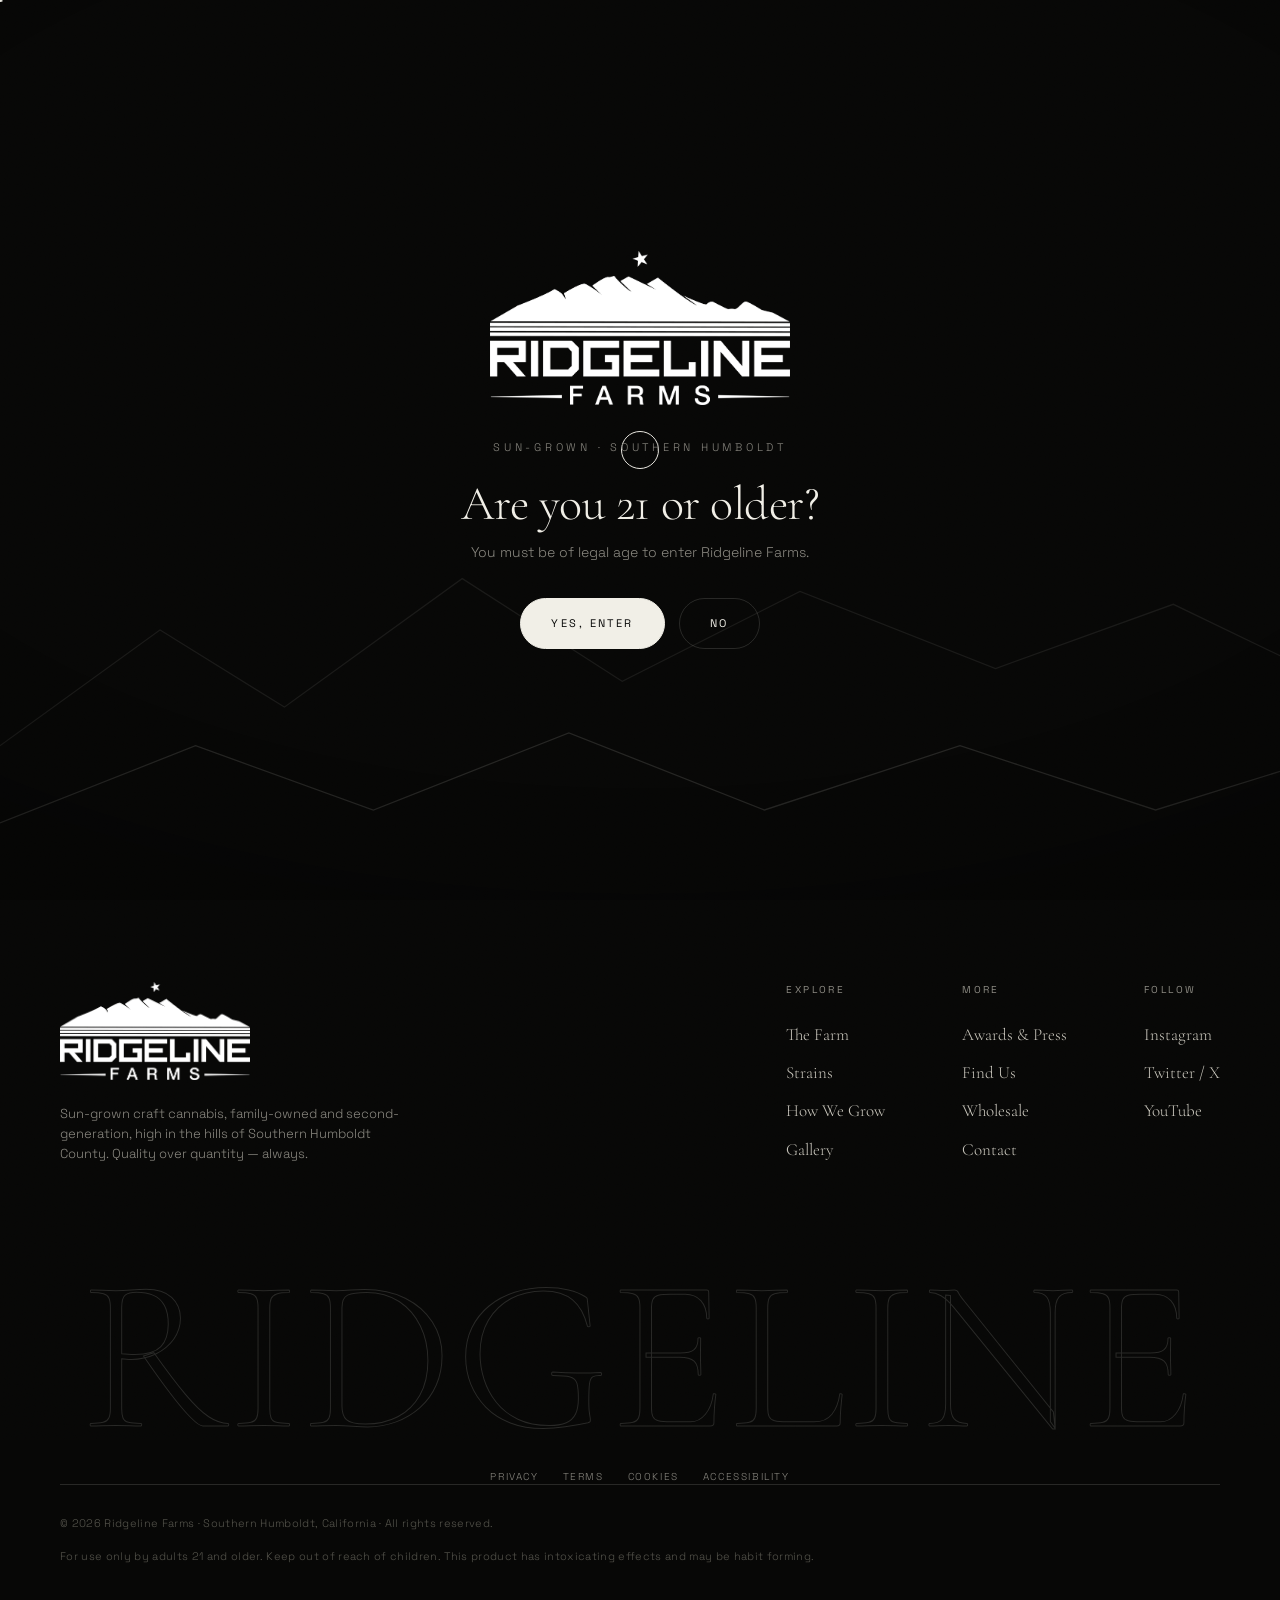
<file: accessibility.html>
<!doctype html>
<html lang="en">
<head>
<meta charset="utf-8">
<meta name="viewport" content="width=device-width, initial-scale=1">
<title>Accessibility &mdash; Ridgeline Farms</title>
<meta name="description" content="Our commitment to an accessible website.">
<meta name="theme-color" content="#070706">
<meta property="og:site_name" content="Ridgeline Farms">
<meta property="og:image" content="https://ridgeline-farms.vercel.app/assets/og-image.jpg">
<meta property="og:image:width" content="1200">
<meta property="og:image:height" content="630">
<meta name="twitter:card" content="summary_large_image">
<meta name="twitter:title" content="Ridgeline Farms — Sun-Grown Craft Cannabis">
<meta name="twitter:description" content="Emerald Cup–winning, sun-grown flower from the heart of Southern Humboldt.">
<meta name="twitter:image" content="https://ridgeline-farms.vercel.app/assets/og-image.jpg">
<link rel="icon" href="assets/favicon.ico" sizes="any">
<link rel="icon" type="image/png" href="assets/favicon-32.png" sizes="32x32">
<link rel="apple-touch-icon" href="assets/apple-touch-icon.png">
<link rel="preconnect" href="https://fonts.googleapis.com">
<link rel="preconnect" href="https://fonts.gstatic.com" crossorigin>
<link href="https://fonts.googleapis.com/css2?family=Cormorant+Garamond:ital,wght@0,300;0,400;0,500;0,600;1,300;1,400;1,500&family=Space+Grotesk:wght@300;400;500;600;700&display=swap" rel="stylesheet">
<link rel="stylesheet" href="styles.css">
</head>
<body>
<header class="nav" id="nav">
  <a class="brand" href="index.html" aria-label="Ridgeline Farms home">
    <span class="mark"></span>
    <span class="wordmark"><b>Ridgeline</b><span>Farms &middot; Humboldt</span></span>
  </a>
  <nav class="nav-links" id="navLinks">
    <a href="index.html#story">The Farm</a>
    <a href="strains.html">Strains</a>
    <a href="index.html#grow">How We Grow</a>
    <a href="media.html">Awards &amp; Press</a>
    <a href="contact.html#find">Find Us</a>
  </nav>
  <div class="nav-right">
    <div class="socials-mini"></div>
    <a class="btn olive nav-cta" href="contact.html#wholesale"><span>Stock Ridgeline</span></a>
    <button class="burger" id="burger" aria-label="Menu"><i></i><i></i><i></i></button>
  </div>
</header>
<main>
  <article class="legal wrap">
    <h1>Accessibility</h1>
    <p class="updated">Last updated &middot; July 2026</p>
    <p>Ridgeline Farms is committed to making our website accessible to everyone, including people with disabilities.</p>
<h2>Our approach</h2>
<p>We aim to conform to the Web Content Accessibility Guidelines (WCAG) 2.1 Level AA. We build with semantic HTML, keyboard-navigable controls, visible focus states, descriptive alt text, and support for reduced-motion preferences.</p>
<h2>Ongoing effort</h2>
<p>Accessibility is an ongoing commitment. We regularly review the site and welcome feedback that helps us improve.</p>
<h2>Need help?</h2>
<p>If you encounter a barrier or need content in an alternate format, contact us at <a href="mailto:info@ridgelinefarms.com">info@ridgelinefarms.com</a> and we will do our best to help.</p>
  </article>
</main>
<footer class="footer">
  <div class="wrap">
    <div class="foot-top">
      <div class="foot-brand"><img class="foot-logo" src="assets/logo-white.png" alt="Ridgeline Farms"><p>Sun-grown craft cannabis, family-owned and second-generation, high in the hills of Southern Humboldt County. Quality over quantity &mdash; always.</p></div>
      <div class="foot-cols">
        <div class="foot-col"><h5>Explore</h5><a href="index.html#story">The Farm</a><a href="strains.html">Strains</a><a href="index.html#grow">How We Grow</a><a href="media.html#gallery">Gallery</a></div>
        <div class="foot-col"><h5>More</h5><a href="media.html">Awards &amp; Press</a><a href="contact.html#find">Find Us</a><a href="contact.html#wholesale">Wholesale</a><a href="contact.html">Contact</a></div>
        <div class="foot-col"><h5>Follow</h5><a href="https://www.instagram.com/ridgelinefarms/" target="_blank" rel="noopener">Instagram</a><a href="https://x.com/ridgelinefarms" target="_blank" rel="noopener">Twitter / X</a><a href="https://www.youtube.com/@RIDGELINEFARMS" target="_blank" rel="noopener">YouTube</a></div>
      </div>
    </div>
    <div class="foot-big">RIDGELINE</div>
    <nav class="foot-legal-nav"><a href="privacy.html">Privacy</a><a href="terms.html">Terms</a><a href="cookies.html">Cookies</a><a href="accessibility.html">Accessibility</a></nav>
    <div class="foot-legal">
      <span>&copy; <span class="yr"></span> Ridgeline Farms &middot; Southern Humboldt, California &middot; All rights reserved.</span>
      <span>For use only by adults 21 and older. Keep out of reach of children. This product has intoxicating effects and may be habit forming.</span>
    </div>
  </div>
</footer>
<div class="age-gate" id="ageGate">
  <div class="bg-ridge" aria-hidden="true"></div>
  <div class="age-box">
    <img class="age-logo" src="assets/logo-white.png" alt="Ridgeline Farms">
    <div class="sun-line">Sun-Grown &middot; Southern Humboldt</div>
    <h3>Are you 21 or older?</h3>
    <p>You must be of legal age to enter Ridgeline Farms.</p>
    <div class="age-btns"><button class="btn gold" id="ageYes"><span>Yes, enter</span></button><a class="btn ghost" href="https://google.com">No</a></div>
  </div>
</div>
<script src="data.js"></script>
<script src="main.js"></script>
</body>
</html>
</file>
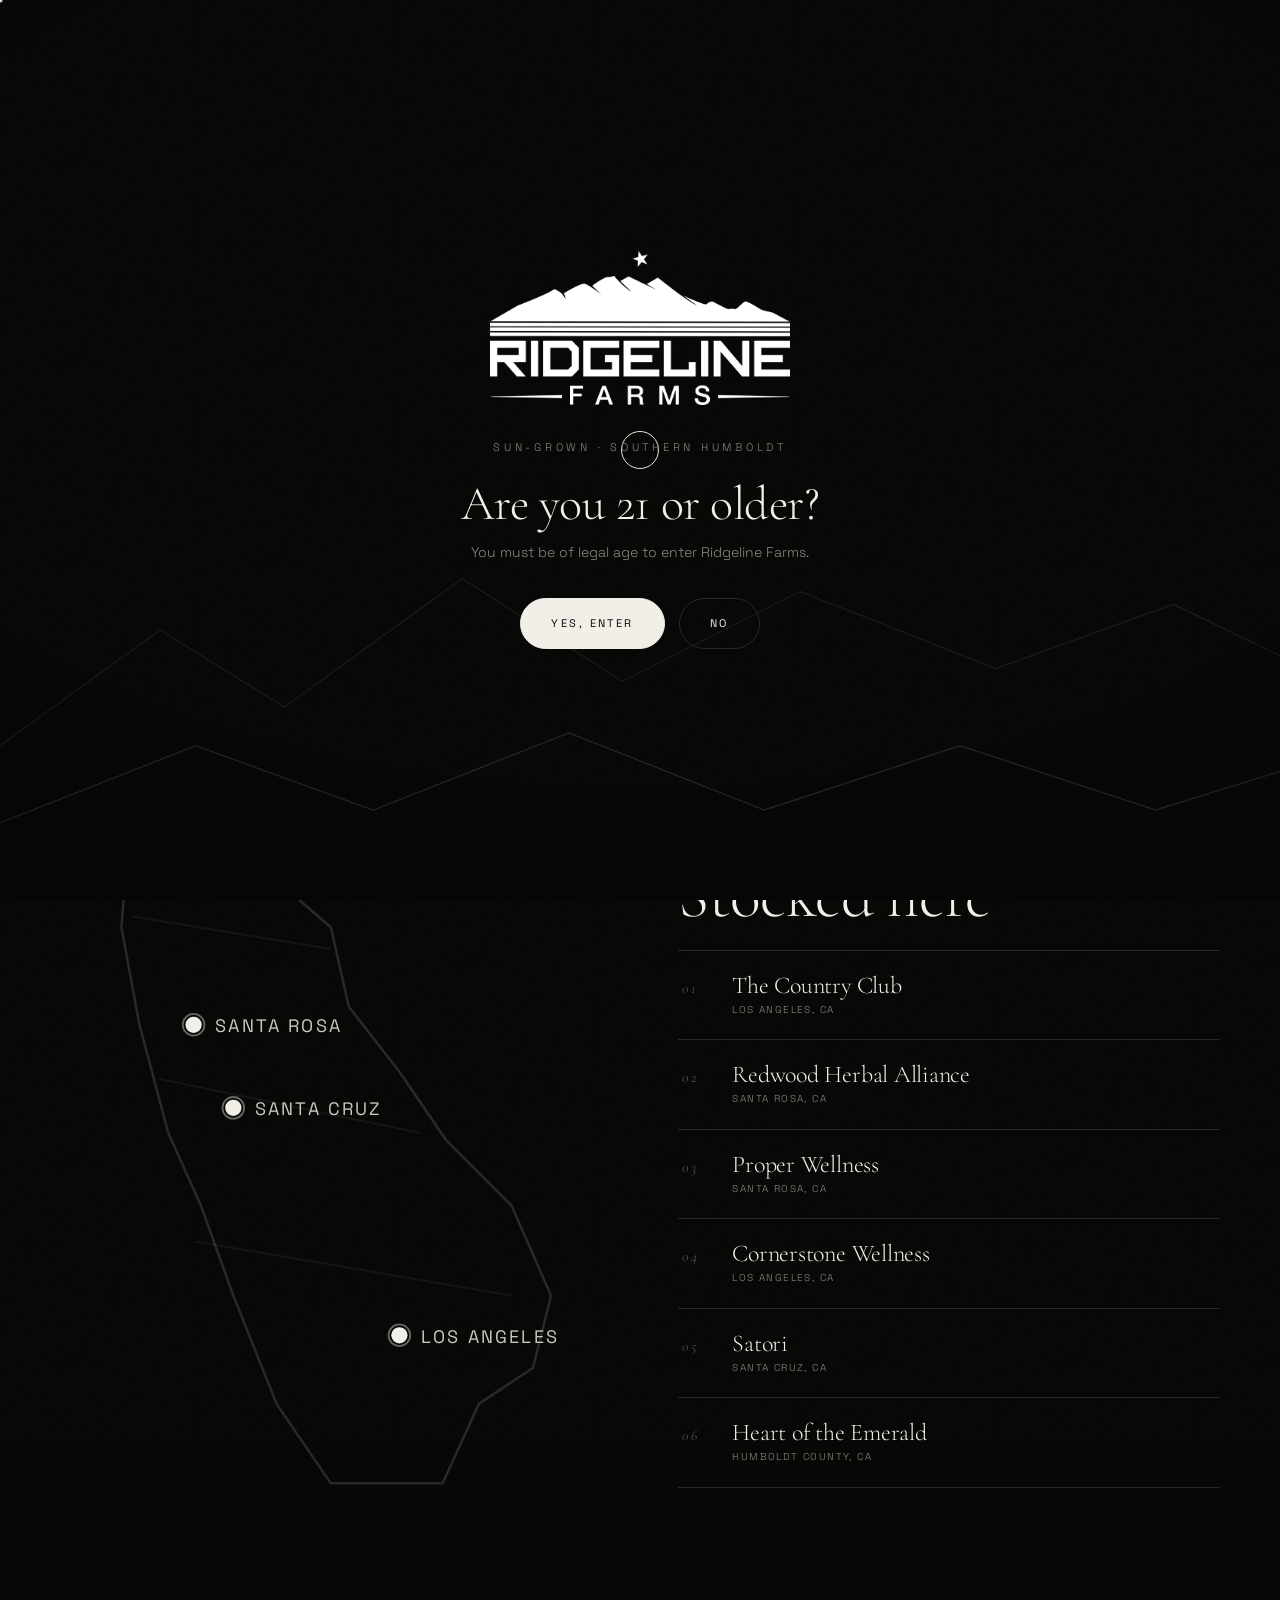
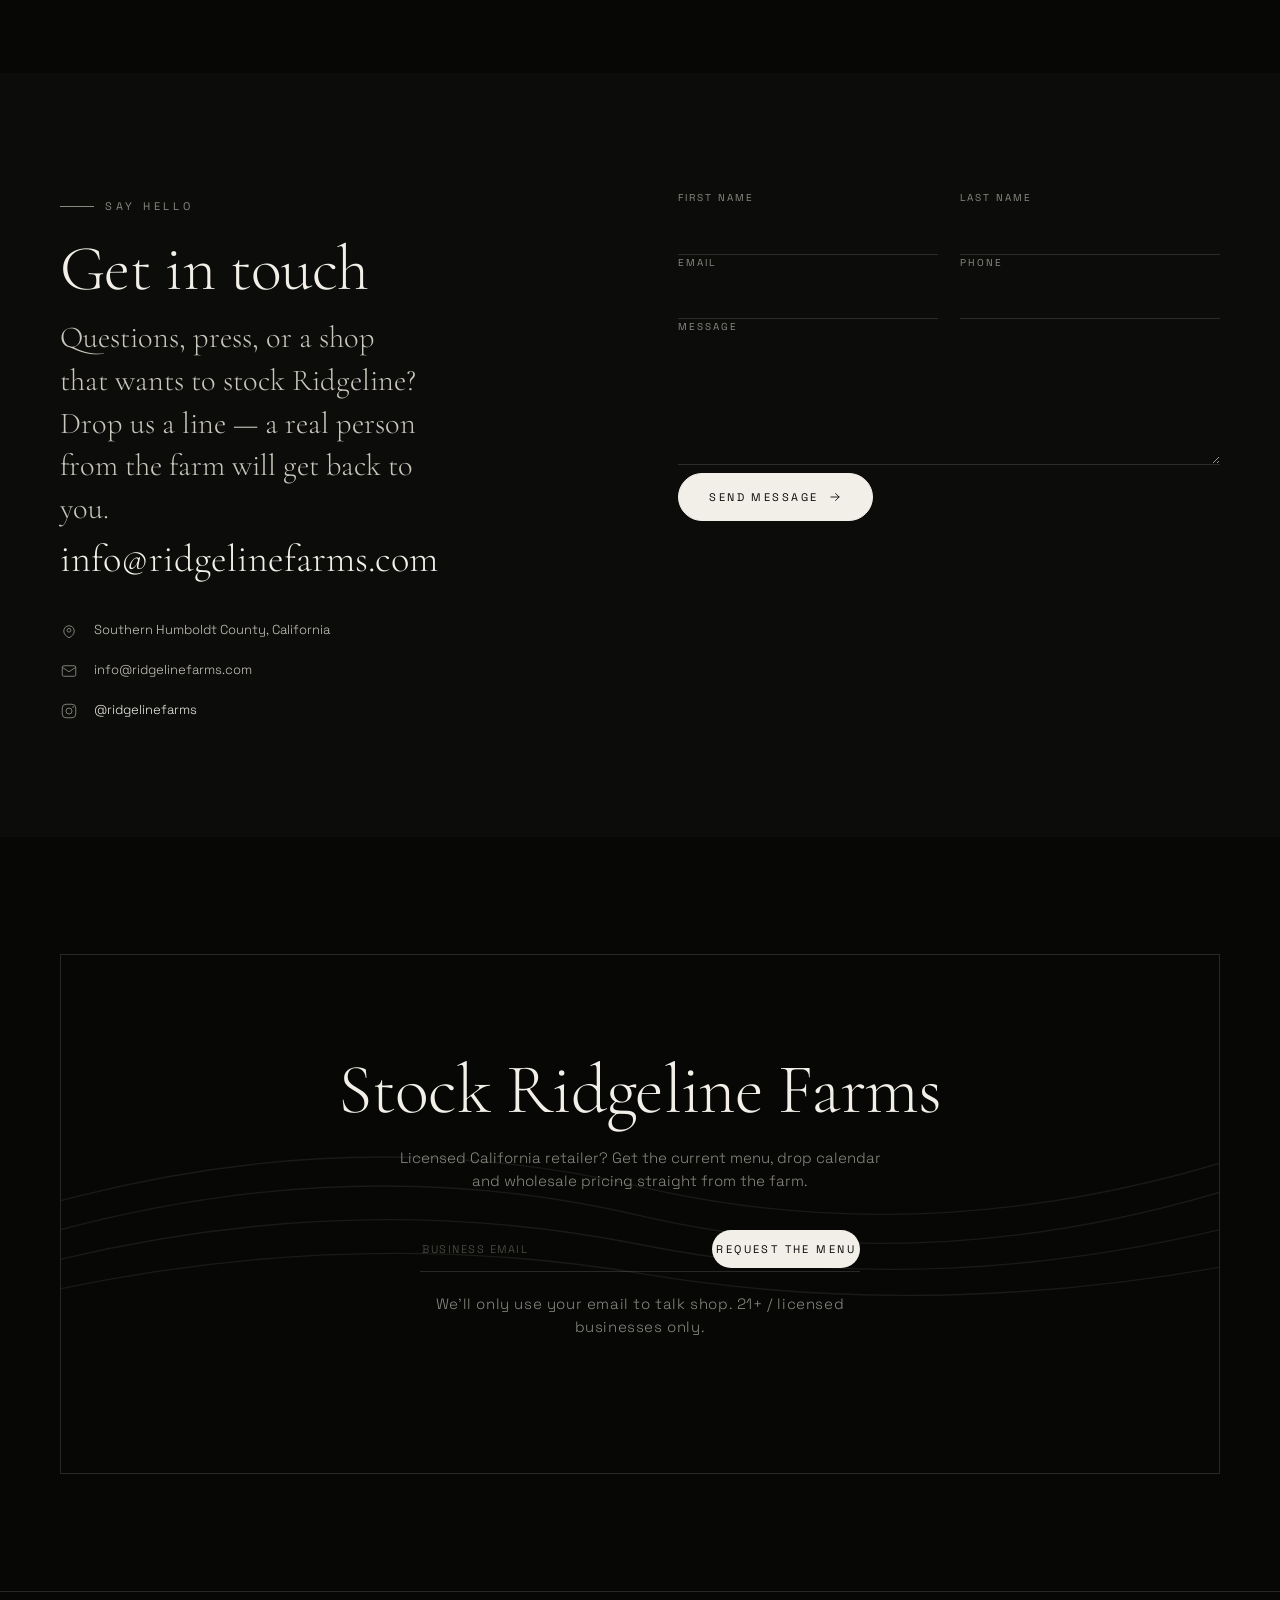
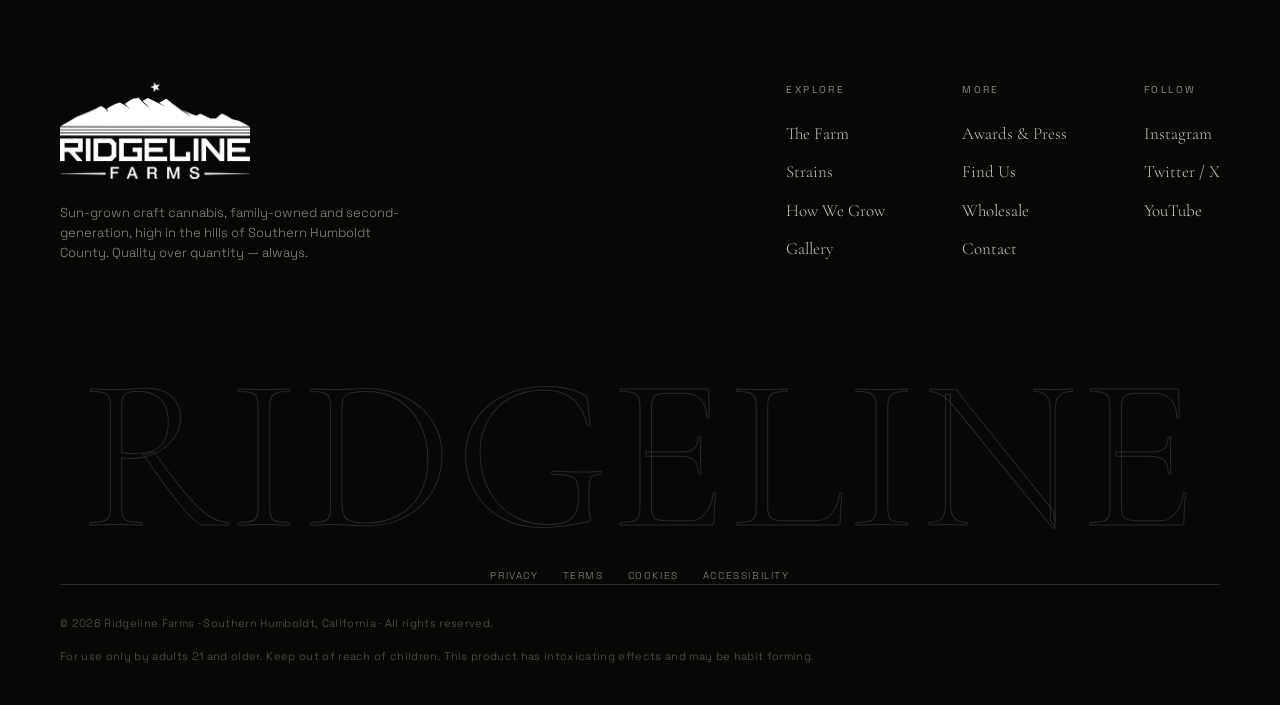
<file: contact.html>
<!doctype html>
<html lang="en">
<head>
<meta charset="utf-8">
<meta name="viewport" content="width=device-width, initial-scale=1">
<title>Find Us &amp; Contact — Ridgeline Farms · Southern Humboldt</title>
<meta name="description" content="Find Ridgeline Farms at licensed California dispensaries, or reach out about wholesale and press. Sun-grown craft cannabis from Southern Humboldt.">
<meta name="theme-color" content="#070706">
<meta property="og:site_name" content="Ridgeline Farms">
<meta property="og:image" content="https://ridgeline-farms.vercel.app/assets/og-image.jpg">
<meta property="og:image:width" content="1200">
<meta property="og:image:height" content="630">
<meta name="twitter:card" content="summary_large_image">
<meta name="twitter:title" content="Ridgeline Farms — Sun-Grown Craft Cannabis">
<meta name="twitter:description" content="Emerald Cup–winning, sun-grown flower from the heart of Southern Humboldt.">
<meta name="twitter:image" content="https://ridgeline-farms.vercel.app/assets/og-image.jpg">
<link rel="icon" href="assets/favicon.ico" sizes="any">
<link rel="icon" type="image/png" href="assets/favicon-32.png" sizes="32x32">
<link rel="apple-touch-icon" href="assets/apple-touch-icon.png">
<link rel="preconnect" href="https://fonts.googleapis.com">
<link rel="preconnect" href="https://fonts.gstatic.com" crossorigin>
<link href="https://fonts.googleapis.com/css2?family=Cormorant+Garamond:ital,wght@0,300;0,400;0,500;0,600;1,300;1,400;1,500&family=Space+Grotesk:wght@300;400;500;600;700&display=swap" rel="stylesheet">
<link rel="stylesheet" href="styles.css">
</head>
<body>

<header class="nav" id="nav">
  <a class="brand" href="index.html" aria-label="Ridgeline Farms home">
    <span class="mark"></span>
    <span class="wordmark"><b>Ridgeline</b><span>Farms · Humboldt</span></span>
  </a>
  <nav class="nav-links" id="navLinks">
    <a href="index.html#story">The Farm</a>
    <a href="strains.html">Strains</a>
    <a href="index.html#grow">How We Grow</a>
    <a href="media.html">Awards &amp; Press</a>
    <a href="contact.html#find">Find Us</a>
  </nav>
  <div class="nav-right">
    <div class="socials-mini"></div>
    <a class="btn olive nav-cta" href="contact.html#wholesale"><span>Stock Ridgeline</span></a>
    <button class="burger" id="burger" aria-label="Menu"><i></i><i></i><i></i></button>
  </div>
</header>

<main>

<section class="page-hero">
  <div class="ph-photo" style="background-image:url(assets/farm-1.jpg)" aria-hidden="true"></div>
  <div class="wrap">
    <p class="kicker" style="color:var(--amber)">Where To Find Us</p>
    <h1>Find the<br>ridge</h1>
    <p>Look for Ridgeline Farms at these California dispensaries — and ask your local shop to carry the ridge.</p>
  </div>
</section>

<!-- STORE LOCATOR -->
<section class="sec" id="find">
  <div class="wrap">
    <div class="locator">
      <div class="ca-map reveal">
        <svg viewBox="0 0 300 440" role="img" aria-label="Map of California with Ridgeline Farms retail locations">
          <path class="ca-shape" d="M40 20 L120 34 L120 70 L150 96 L160 140 L188 176 L214 214 L250 250 L272 300 L262 340 L232 360 L212 404 L150 404 L120 360 L96 300 L78 250 L60 210 L44 150 L34 96 Z"/>
          <g class="ca-grid" fill="none"><path d="M40 90 L150 108"/><path d="M55 180 L200 210"/><path d="M75 270 L250 300"/></g>
          <g id="caPins"></g>
        </svg>
      </div>
      <div>
        <div class="sec-head" style="margin-bottom:22px"><p class="kicker">Retail Partners</p><h2 class="title-lg">Stocked here</h2></div>
        <div class="loc-list" id="locList"></div>
      </div>
    </div>
  </div>
</section>

<!-- CONTACT -->
<section class="sec pine" id="contact">
  <div class="wrap">
    <div class="contact-grid">
      <div class="contact-aside reveal">
        <p class="kicker">Say Hello</p>
        <h2 class="title-lg">Get in touch</h2>
        <p class="lead" style="color:var(--sage-2);margin-top:16px">Questions, press, or a shop that wants to stock Ridgeline? Drop us a line — a real person from the farm will get back to you.</p>
        <a class="mail" href="mailto:info@ridgelinefarms.com">info@ridgelinefarms.com</a>
        <div class="contact-info">
          <div><svg viewBox="0 0 24 24"><path d="M12 21c-4-2-7-5-7-9a7 7 0 0 1 14 0c0 4-3 7-7 9Z"/><circle cx="12" cy="11" r="2.5"/></svg><span>Southern Humboldt County, California</span></div>
          <div><svg viewBox="0 0 24 24"><rect x="3" y="5" width="18" height="14" rx="2"/><path d="M3 7l9 6 9-6"/></svg><span>info@ridgelinefarms.com</span></div>
          <div><svg viewBox="0 0 24 24"><rect x="3" y="3" width="18" height="18" rx="5"/><circle cx="12" cy="12" r="4"/><circle cx="17.5" cy="6.5" r="1" fill="currentColor" stroke="none"/></svg><a href="https://www.instagram.com/ridgelinefarms/" target="_blank" rel="noopener" style="color:inherit">@ridgelinefarms</a></div>
        </div>
      </div>
      <div class="reveal d2">
        <form data-demo>
          <div class="two">
            <div class="field"><label for="fn">First name</label><input id="fn" type="text" required></div>
            <div class="field"><label for="ln">Last name</label><input id="ln" type="text"></div>
          </div>
          <div class="two">
            <div class="field"><label for="em">Email</label><input id="em" type="email" required></div>
            <div class="field"><label for="ph">Phone</label><input id="ph" type="tel"></div>
          </div>
          <div class="field"><label for="msg">Message</label><textarea id="msg" required></textarea></div>
          <button class="btn gold" type="submit"><span>Send message</span><svg viewBox="0 0 24 24" fill="none" stroke="currentColor" stroke-width="2.2" stroke-linecap="round" stroke-linejoin="round"><path d="M5 12h14M13 6l6 6-6 6"/></svg></button>
        </form>
      </div>
    </div>
  </div>
</section>

<!-- WHOLESALE -->
<section class="sec" id="wholesale">
  <div class="wrap">
    <div class="cta-band reveal">
      <svg class="topo-bg" viewBox="0 0 1200 400" preserveAspectRatio="xMidYMid slice" aria-hidden="true"><g fill="none" stroke="currentColor" stroke-width="1.4"><path d="M-20 320 Q300 240 600 300 T1220 280"/><path d="M-20 350 Q300 280 600 330 T1220 320"/><path d="M-20 290 Q300 200 600 270 T1220 240"/><path d="M-20 260 Q300 170 600 240 T1220 210"/></g></svg>
      <h2>Stock Ridgeline Farms</h2>
      <p>Licensed California retailer? Get the current menu, drop calendar and wholesale pricing straight from the farm.</p>
      <form class="signup-form" data-demo>
        <input type="email" placeholder="Business email" aria-label="Business email" required>
        <button class="btn gold" type="submit"><span>Request the menu</span></button>
      </form>
      <p class="fine">We'll only use your email to talk shop. 21+ / licensed businesses only.</p>
    </div>
  </div>
</section>

</main>

<footer class="footer">
  <div class="wrap">
    <div class="foot-top">
      <div class="foot-brand"><img class="foot-logo" src="assets/logo-white.png" alt="Ridgeline Farms"><p>Sun-grown craft cannabis, family-owned and second-generation, high in the hills of Southern Humboldt County. Quality over quantity — always.</p></div>
      <div class="foot-cols">
        <div class="foot-col"><h5>Explore</h5><a href="index.html#story">The Farm</a><a href="strains.html">Strains</a><a href="index.html#grow">How We Grow</a><a href="media.html#gallery">Gallery</a></div>
        <div class="foot-col"><h5>More</h5><a href="media.html">Awards &amp; Press</a><a href="contact.html#find">Find Us</a><a href="contact.html#wholesale">Wholesale</a><a href="contact.html">Contact</a></div>
        <div class="foot-col"><h5>Follow</h5><a href="https://www.instagram.com/ridgelinefarms/" target="_blank" rel="noopener">Instagram</a><a href="https://x.com/ridgelinefarms" target="_blank" rel="noopener">Twitter / X</a><a href="https://www.youtube.com/@RIDGELINEFARMS" target="_blank" rel="noopener">YouTube</a></div>
      </div>
    </div>
    <div class="foot-big">RIDGELINE</div>
    <nav class="foot-legal-nav"><a href="privacy.html">Privacy</a><a href="terms.html">Terms</a><a href="cookies.html">Cookies</a><a href="accessibility.html">Accessibility</a></nav>
    <div class="foot-legal">
      <span>© <span class="yr"></span> Ridgeline Farms · Southern Humboldt, California · All rights reserved.</span>
      <span>For use only by adults 21 and older. Keep out of reach of children. This product has intoxicating effects and may be habit forming.</span>
    </div>
  </div>
</footer>

<div class="age-gate" id="ageGate">
  <div class="bg-ridge" aria-hidden="true"></div>
  <div class="age-box">
    <img class="age-logo" src="assets/logo-white.png" alt="Ridgeline Farms">
    <div class="sun-line">Sun-Grown · Southern Humboldt</div>
    <h3>Are you 21 or older?</h3>
    <p>You must be of legal age to enter Ridgeline Farms.</p>
    <div class="age-btns"><button class="btn gold" id="ageYes"><span>Yes, enter</span></button><a class="btn ghost" href="https://google.com">No</a></div>
  </div>
</div>

<script src="data.js"></script>
<script src="main.js"></script>
</body>
</html>
</file>
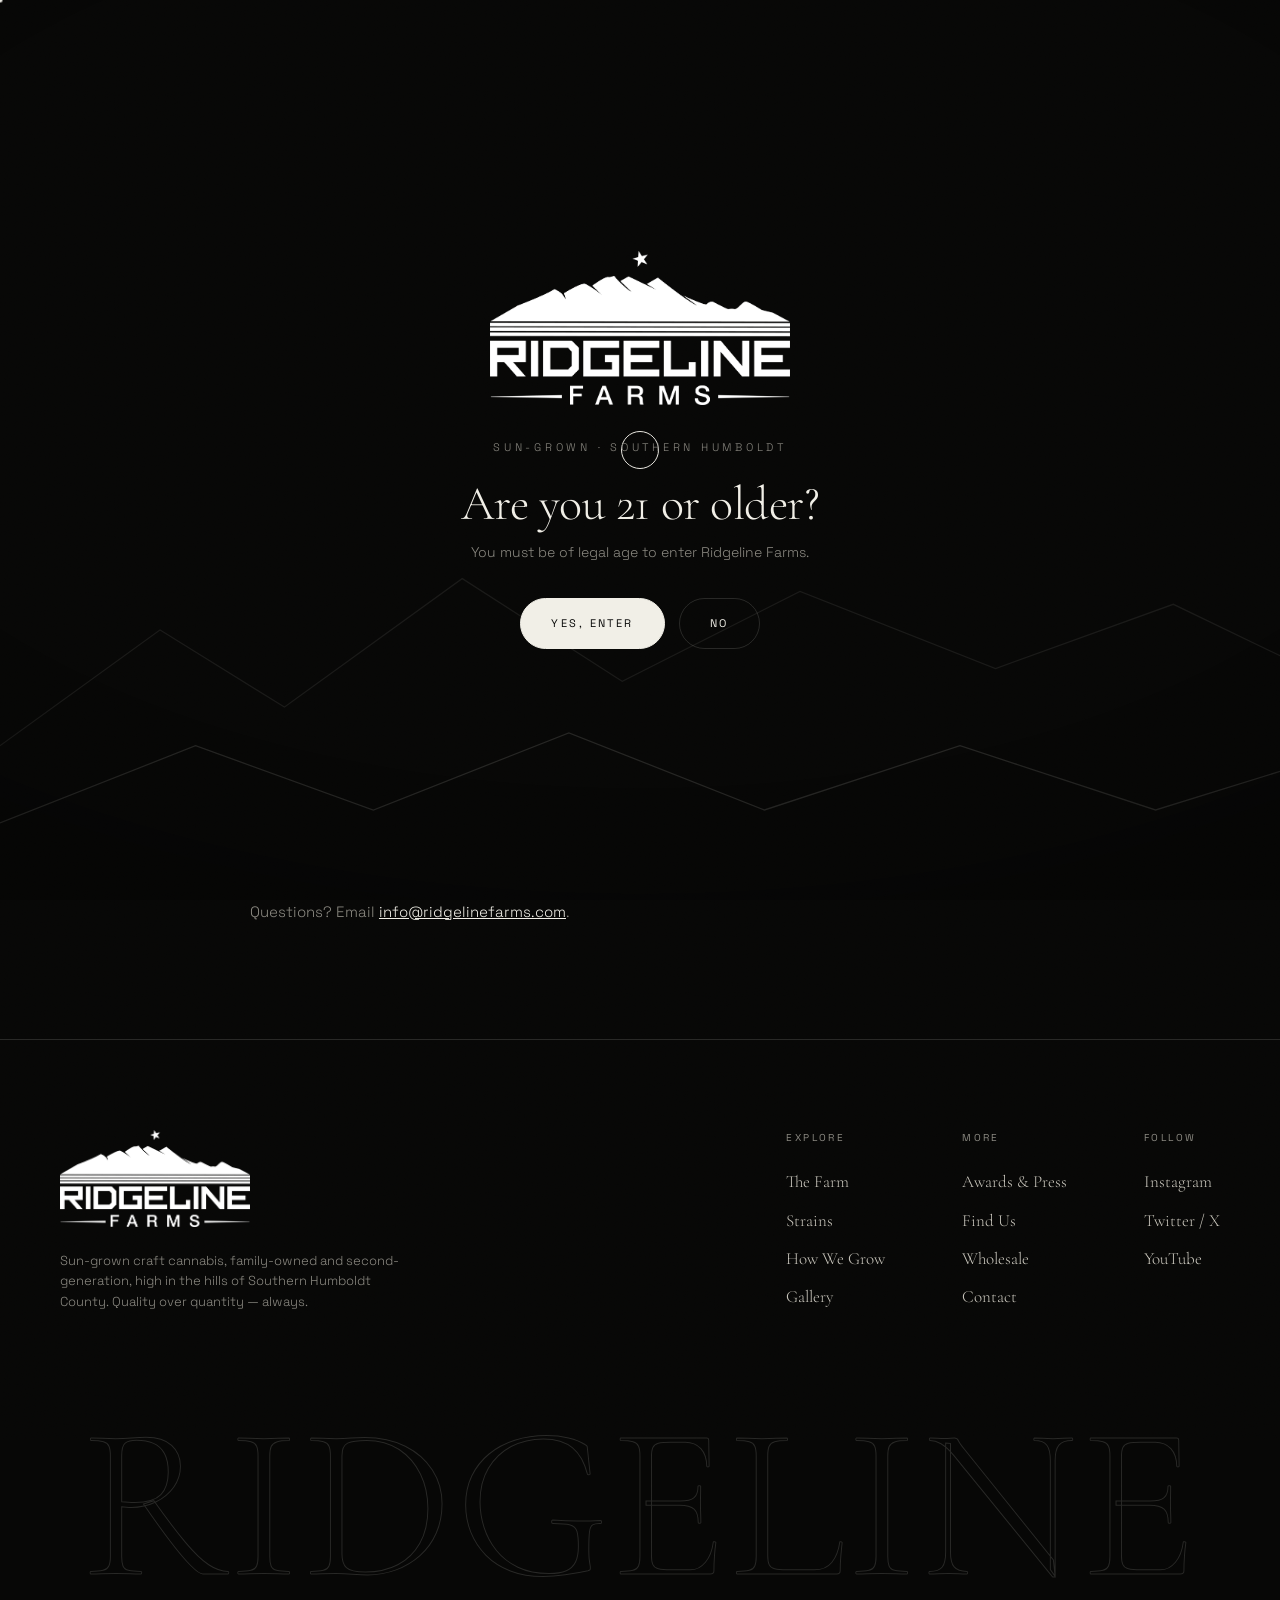
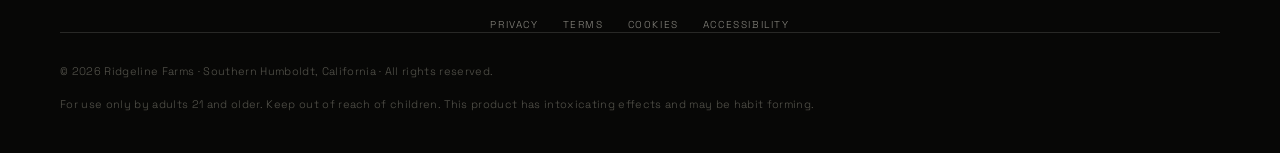
<file: cookies.html>
<!doctype html>
<html lang="en">
<head>
<meta charset="utf-8">
<meta name="viewport" content="width=device-width, initial-scale=1">
<title>Cookie Policy &mdash; Ridgeline Farms</title>
<meta name="description" content="How Ridgeline Farms uses cookies.">
<meta name="theme-color" content="#070706">
<meta property="og:site_name" content="Ridgeline Farms">
<meta property="og:image" content="https://ridgeline-farms.vercel.app/assets/og-image.jpg">
<meta property="og:image:width" content="1200">
<meta property="og:image:height" content="630">
<meta name="twitter:card" content="summary_large_image">
<meta name="twitter:title" content="Ridgeline Farms — Sun-Grown Craft Cannabis">
<meta name="twitter:description" content="Emerald Cup–winning, sun-grown flower from the heart of Southern Humboldt.">
<meta name="twitter:image" content="https://ridgeline-farms.vercel.app/assets/og-image.jpg">
<link rel="icon" href="assets/favicon.ico" sizes="any">
<link rel="icon" type="image/png" href="assets/favicon-32.png" sizes="32x32">
<link rel="apple-touch-icon" href="assets/apple-touch-icon.png">
<link rel="preconnect" href="https://fonts.googleapis.com">
<link rel="preconnect" href="https://fonts.gstatic.com" crossorigin>
<link href="https://fonts.googleapis.com/css2?family=Cormorant+Garamond:ital,wght@0,300;0,400;0,500;0,600;1,300;1,400;1,500&family=Space+Grotesk:wght@300;400;500;600;700&display=swap" rel="stylesheet">
<link rel="stylesheet" href="styles.css">
</head>
<body>
<header class="nav" id="nav">
  <a class="brand" href="index.html" aria-label="Ridgeline Farms home">
    <span class="mark"></span>
    <span class="wordmark"><b>Ridgeline</b><span>Farms &middot; Humboldt</span></span>
  </a>
  <nav class="nav-links" id="navLinks">
    <a href="index.html#story">The Farm</a>
    <a href="strains.html">Strains</a>
    <a href="index.html#grow">How We Grow</a>
    <a href="media.html">Awards &amp; Press</a>
    <a href="contact.html#find">Find Us</a>
  </nav>
  <div class="nav-right">
    <div class="socials-mini"></div>
    <a class="btn olive nav-cta" href="contact.html#wholesale"><span>Stock Ridgeline</span></a>
    <button class="burger" id="burger" aria-label="Menu"><i></i><i></i><i></i></button>
  </div>
</header>
<main>
  <article class="legal wrap">
    <h1>Cookie Policy</h1>
    <p class="updated">Last updated &middot; July 2026</p>
    <p>This Cookie Policy explains how Ridgeline Farms uses cookies and similar technologies on ridgelinefarms.com.</p>
<h2>What are cookies?</h2>
<p>Cookies are small text files stored on your device that help websites function and remember preferences.</p>
<h2>How we use them</h2>
<ul>
<li><b>Necessary</b> &mdash; remember your age confirmation and cookie choices so you are not asked repeatedly. These are stored in your browser and are essential to the site.</li>
<li><b>Analytics</b> &mdash; help us understand, in aggregate, how visitors use the site so we can improve it.</li>
</ul>
<h2>Managing cookies</h2>
<p>You can accept or limit cookies using the banner shown on your first visit, and you can clear or block cookies through your browser settings at any time. Blocking necessary cookies may affect how the site works.</p>
<h2>Contact</h2>
<p>Questions? Email <a href="mailto:info@ridgelinefarms.com">info@ridgelinefarms.com</a>.</p>
  </article>
</main>
<footer class="footer">
  <div class="wrap">
    <div class="foot-top">
      <div class="foot-brand"><img class="foot-logo" src="assets/logo-white.png" alt="Ridgeline Farms"><p>Sun-grown craft cannabis, family-owned and second-generation, high in the hills of Southern Humboldt County. Quality over quantity &mdash; always.</p></div>
      <div class="foot-cols">
        <div class="foot-col"><h5>Explore</h5><a href="index.html#story">The Farm</a><a href="strains.html">Strains</a><a href="index.html#grow">How We Grow</a><a href="media.html#gallery">Gallery</a></div>
        <div class="foot-col"><h5>More</h5><a href="media.html">Awards &amp; Press</a><a href="contact.html#find">Find Us</a><a href="contact.html#wholesale">Wholesale</a><a href="contact.html">Contact</a></div>
        <div class="foot-col"><h5>Follow</h5><a href="https://www.instagram.com/ridgelinefarms/" target="_blank" rel="noopener">Instagram</a><a href="https://x.com/ridgelinefarms" target="_blank" rel="noopener">Twitter / X</a><a href="https://www.youtube.com/@RIDGELINEFARMS" target="_blank" rel="noopener">YouTube</a></div>
      </div>
    </div>
    <div class="foot-big">RIDGELINE</div>
    <nav class="foot-legal-nav"><a href="privacy.html">Privacy</a><a href="terms.html">Terms</a><a href="cookies.html">Cookies</a><a href="accessibility.html">Accessibility</a></nav>
    <div class="foot-legal">
      <span>&copy; <span class="yr"></span> Ridgeline Farms &middot; Southern Humboldt, California &middot; All rights reserved.</span>
      <span>For use only by adults 21 and older. Keep out of reach of children. This product has intoxicating effects and may be habit forming.</span>
    </div>
  </div>
</footer>
<div class="age-gate" id="ageGate">
  <div class="bg-ridge" aria-hidden="true"></div>
  <div class="age-box">
    <img class="age-logo" src="assets/logo-white.png" alt="Ridgeline Farms">
    <div class="sun-line">Sun-Grown &middot; Southern Humboldt</div>
    <h3>Are you 21 or older?</h3>
    <p>You must be of legal age to enter Ridgeline Farms.</p>
    <div class="age-btns"><button class="btn gold" id="ageYes"><span>Yes, enter</span></button><a class="btn ghost" href="https://google.com">No</a></div>
  </div>
</div>
<script src="data.js"></script>
<script src="main.js"></script>
</body>
</html>
</file>
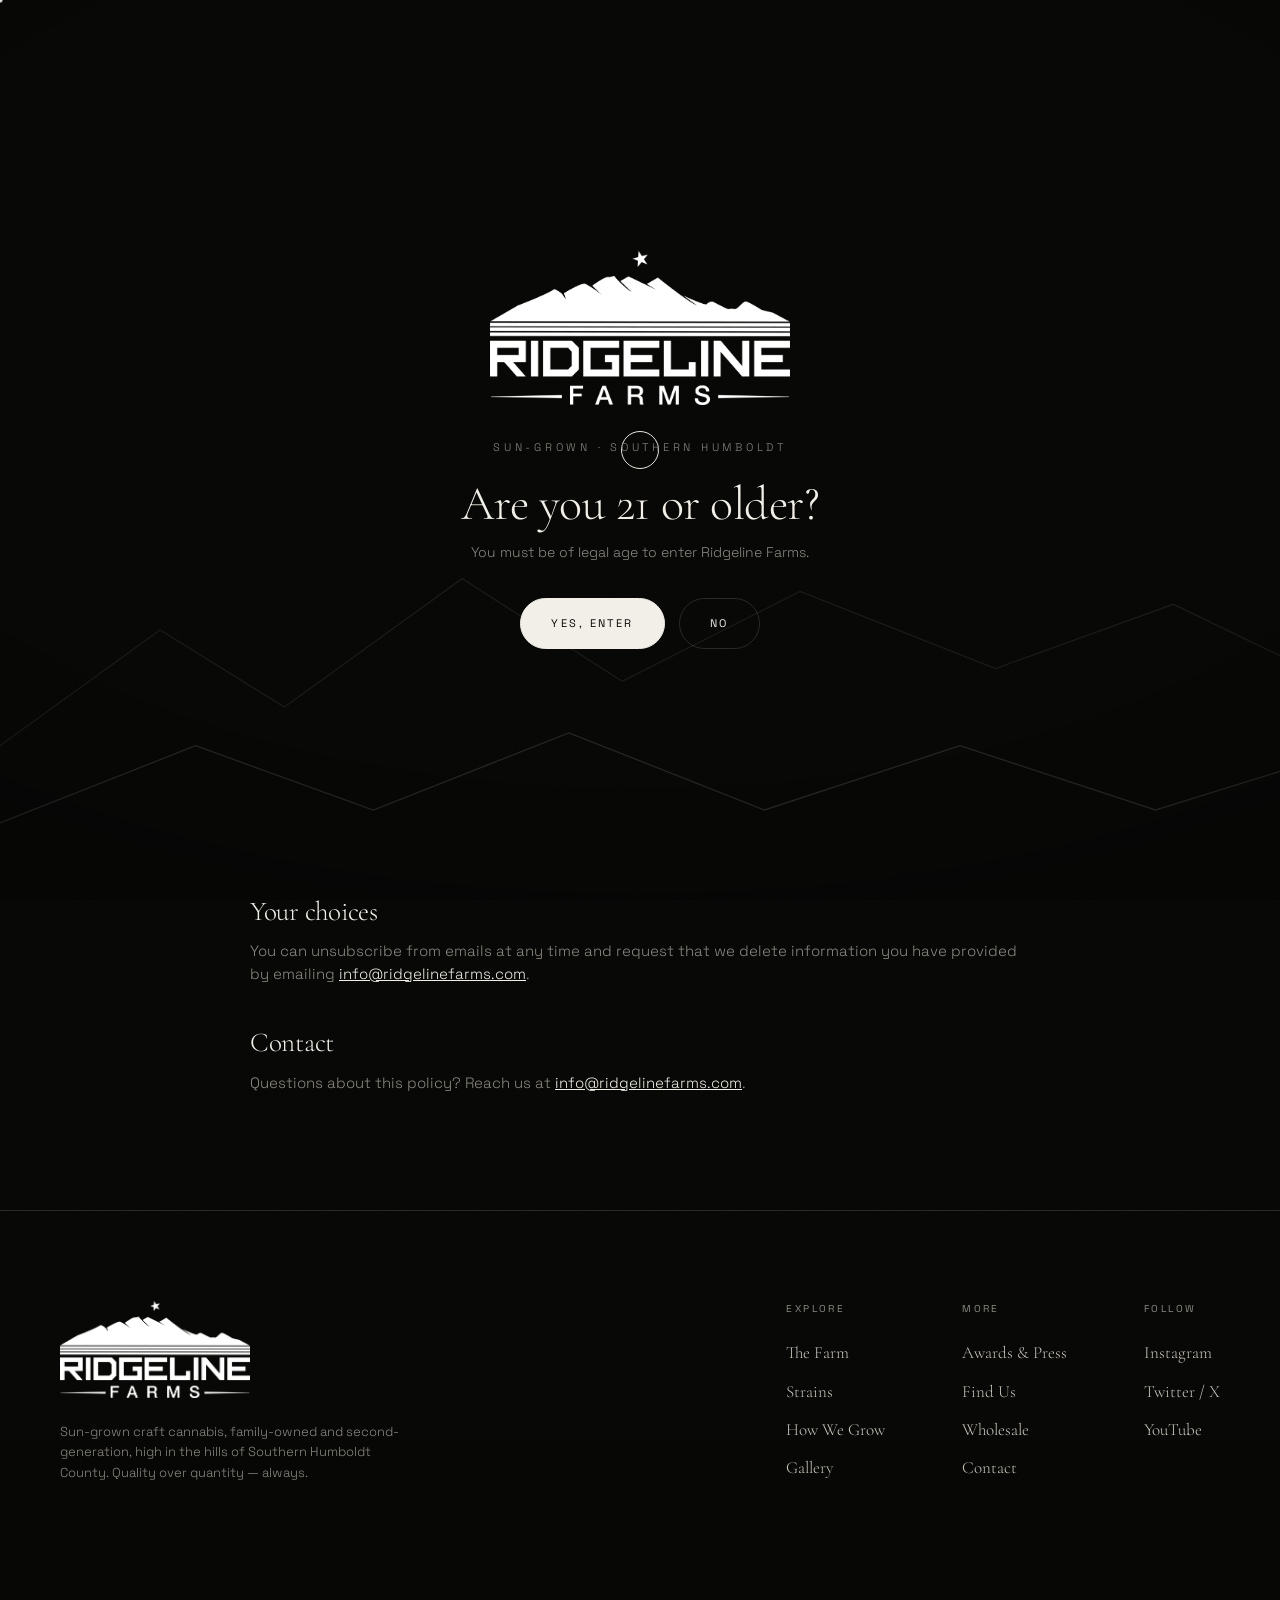
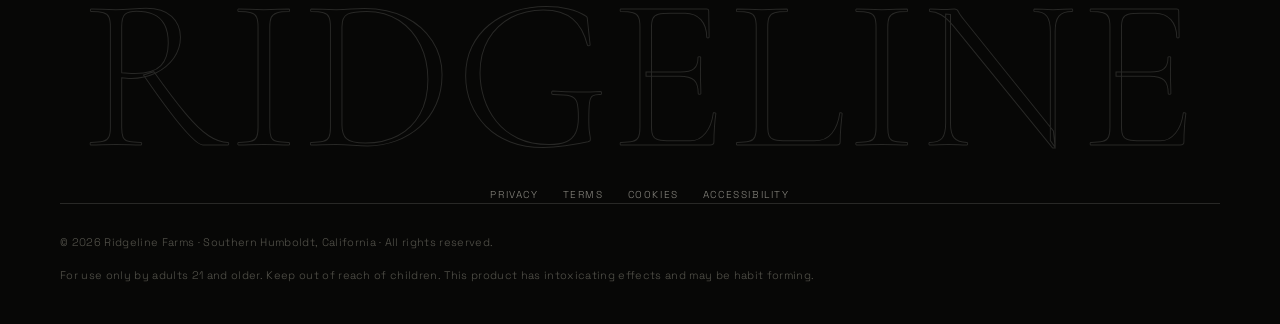
<file: privacy.html>
<!doctype html>
<html lang="en">
<head>
<meta charset="utf-8">
<meta name="viewport" content="width=device-width, initial-scale=1">
<title>Privacy Policy &mdash; Ridgeline Farms</title>
<meta name="description" content="How Ridgeline Farms collects and uses your information.">
<meta name="theme-color" content="#070706">
<meta property="og:site_name" content="Ridgeline Farms">
<meta property="og:image" content="https://ridgeline-farms.vercel.app/assets/og-image.jpg">
<meta property="og:image:width" content="1200">
<meta property="og:image:height" content="630">
<meta name="twitter:card" content="summary_large_image">
<meta name="twitter:title" content="Ridgeline Farms — Sun-Grown Craft Cannabis">
<meta name="twitter:description" content="Emerald Cup–winning, sun-grown flower from the heart of Southern Humboldt.">
<meta name="twitter:image" content="https://ridgeline-farms.vercel.app/assets/og-image.jpg">
<link rel="icon" href="assets/favicon.ico" sizes="any">
<link rel="icon" type="image/png" href="assets/favicon-32.png" sizes="32x32">
<link rel="apple-touch-icon" href="assets/apple-touch-icon.png">
<link rel="preconnect" href="https://fonts.googleapis.com">
<link rel="preconnect" href="https://fonts.gstatic.com" crossorigin>
<link href="https://fonts.googleapis.com/css2?family=Cormorant+Garamond:ital,wght@0,300;0,400;0,500;0,600;1,300;1,400;1,500&family=Space+Grotesk:wght@300;400;500;600;700&display=swap" rel="stylesheet">
<link rel="stylesheet" href="styles.css">
</head>
<body>
<header class="nav" id="nav">
  <a class="brand" href="index.html" aria-label="Ridgeline Farms home">
    <span class="mark"></span>
    <span class="wordmark"><b>Ridgeline</b><span>Farms &middot; Humboldt</span></span>
  </a>
  <nav class="nav-links" id="navLinks">
    <a href="index.html#story">The Farm</a>
    <a href="strains.html">Strains</a>
    <a href="index.html#grow">How We Grow</a>
    <a href="media.html">Awards &amp; Press</a>
    <a href="contact.html#find">Find Us</a>
  </nav>
  <div class="nav-right">
    <div class="socials-mini"></div>
    <a class="btn olive nav-cta" href="contact.html#wholesale"><span>Stock Ridgeline</span></a>
    <button class="burger" id="burger" aria-label="Menu"><i></i><i></i><i></i></button>
  </div>
</header>
<main>
  <article class="legal wrap">
    <h1>Privacy Policy</h1>
    <p class="updated">Last updated &middot; July 2026</p>
    <p>Ridgeline Farms ("we," "us," "our") respects your privacy. This policy explains what information we collect through ridgelinefarms.com and how we use it.</p>
<h2>Information we collect</h2>
<ul>
<li><b>Information you give us</b> &mdash; such as your name, email, phone and message when you contact us, sign up for updates, or submit a wholesale inquiry.</li>
<li><b>Age confirmation</b> &mdash; we store a session flag confirming you affirmed you are 21 or older.</li>
<li><b>Usage data</b> &mdash; basic, aggregated analytics such as pages visited and device type, collected via cookies.</li>
</ul>
<h2>How we use it</h2>
<p>We use your information to respond to inquiries, send updates you request, improve the site, and comply with applicable cannabis regulations. We do not sell your personal information.</p>
<h2>Sharing</h2>
<p>We share information only with service providers who help us operate the site (for example, hosting and email), and where required by law.</p>
<h2>Your choices</h2>
<p>You can unsubscribe from emails at any time and request that we delete information you have provided by emailing <a href="mailto:info@ridgelinefarms.com">info@ridgelinefarms.com</a>.</p>
<h2>Contact</h2>
<p>Questions about this policy? Reach us at <a href="mailto:info@ridgelinefarms.com">info@ridgelinefarms.com</a>.</p>
  </article>
</main>
<footer class="footer">
  <div class="wrap">
    <div class="foot-top">
      <div class="foot-brand"><img class="foot-logo" src="assets/logo-white.png" alt="Ridgeline Farms"><p>Sun-grown craft cannabis, family-owned and second-generation, high in the hills of Southern Humboldt County. Quality over quantity &mdash; always.</p></div>
      <div class="foot-cols">
        <div class="foot-col"><h5>Explore</h5><a href="index.html#story">The Farm</a><a href="strains.html">Strains</a><a href="index.html#grow">How We Grow</a><a href="media.html#gallery">Gallery</a></div>
        <div class="foot-col"><h5>More</h5><a href="media.html">Awards &amp; Press</a><a href="contact.html#find">Find Us</a><a href="contact.html#wholesale">Wholesale</a><a href="contact.html">Contact</a></div>
        <div class="foot-col"><h5>Follow</h5><a href="https://www.instagram.com/ridgelinefarms/" target="_blank" rel="noopener">Instagram</a><a href="https://x.com/ridgelinefarms" target="_blank" rel="noopener">Twitter / X</a><a href="https://www.youtube.com/@RIDGELINEFARMS" target="_blank" rel="noopener">YouTube</a></div>
      </div>
    </div>
    <div class="foot-big">RIDGELINE</div>
    <nav class="foot-legal-nav"><a href="privacy.html">Privacy</a><a href="terms.html">Terms</a><a href="cookies.html">Cookies</a><a href="accessibility.html">Accessibility</a></nav>
    <div class="foot-legal">
      <span>&copy; <span class="yr"></span> Ridgeline Farms &middot; Southern Humboldt, California &middot; All rights reserved.</span>
      <span>For use only by adults 21 and older. Keep out of reach of children. This product has intoxicating effects and may be habit forming.</span>
    </div>
  </div>
</footer>
<div class="age-gate" id="ageGate">
  <div class="bg-ridge" aria-hidden="true"></div>
  <div class="age-box">
    <img class="age-logo" src="assets/logo-white.png" alt="Ridgeline Farms">
    <div class="sun-line">Sun-Grown &middot; Southern Humboldt</div>
    <h3>Are you 21 or older?</h3>
    <p>You must be of legal age to enter Ridgeline Farms.</p>
    <div class="age-btns"><button class="btn gold" id="ageYes"><span>Yes, enter</span></button><a class="btn ghost" href="https://google.com">No</a></div>
  </div>
</div>
<script src="data.js"></script>
<script src="main.js"></script>
</body>
</html>
</file>
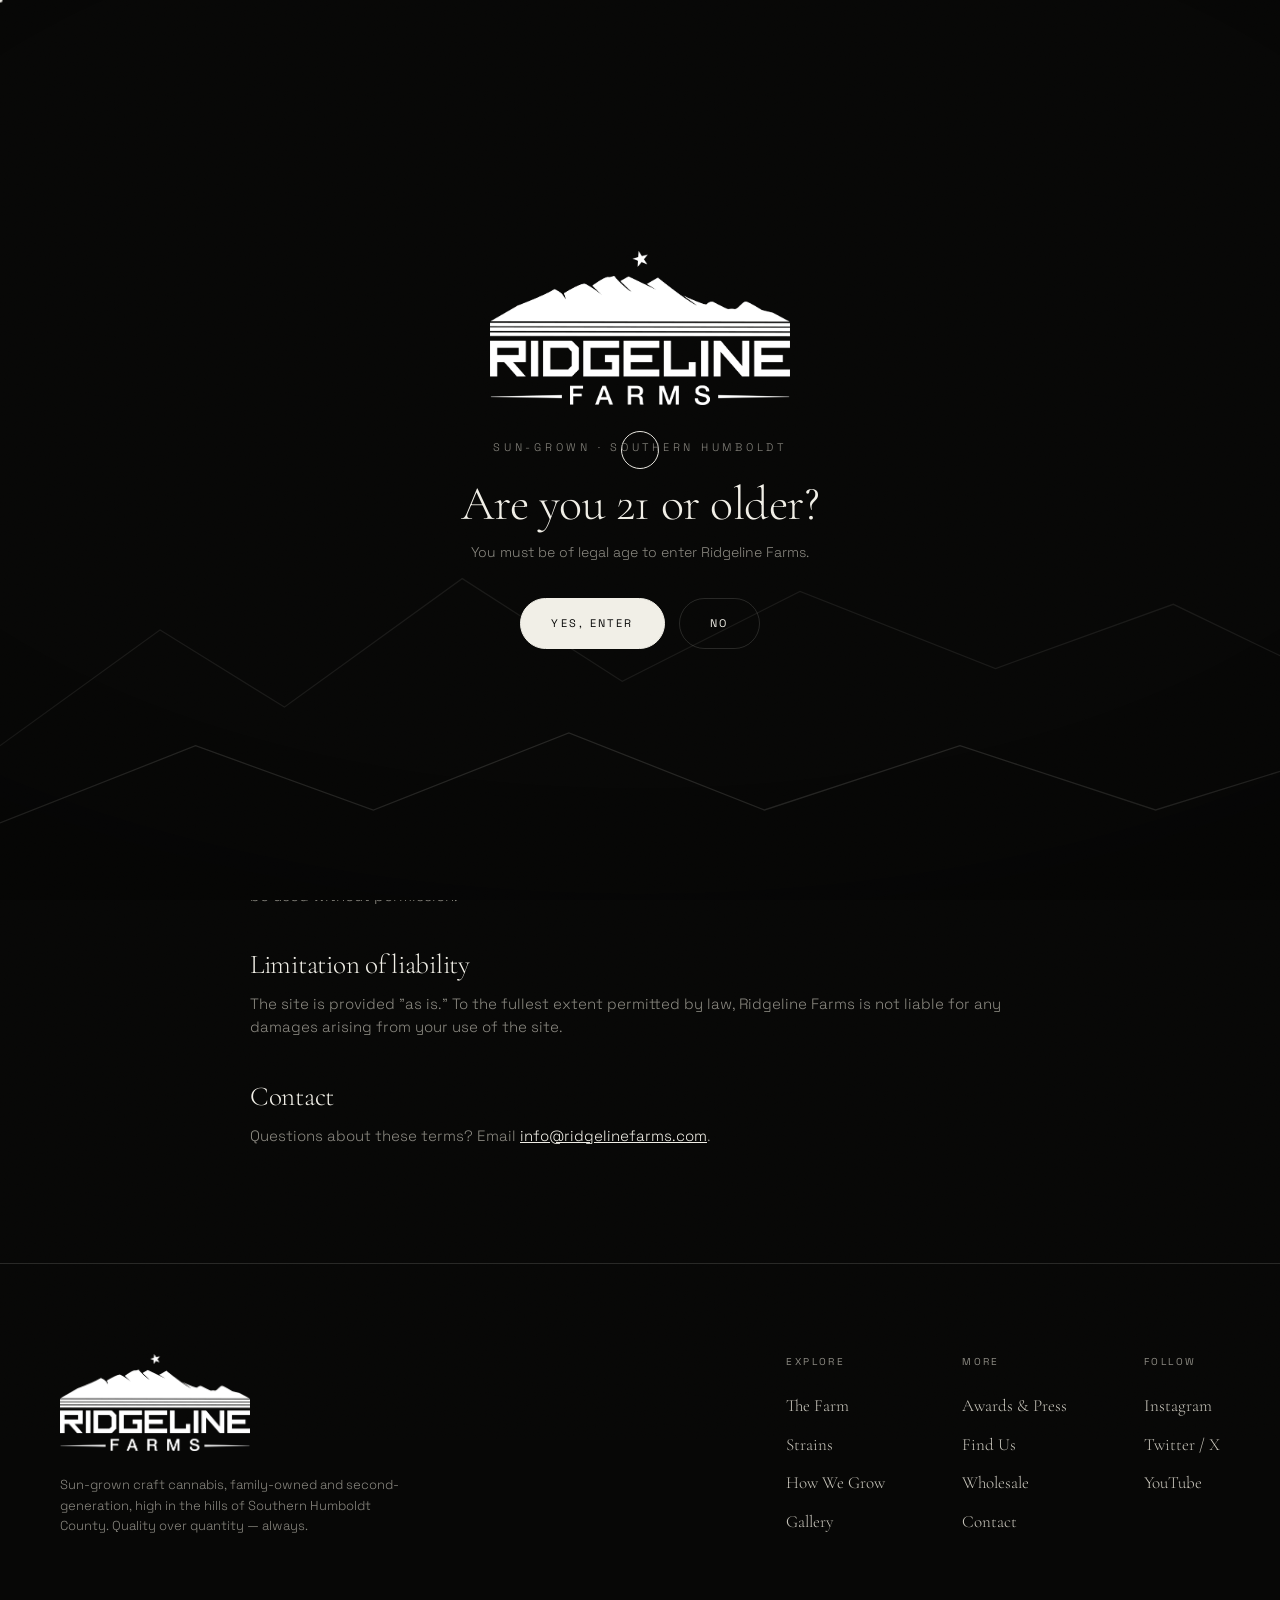
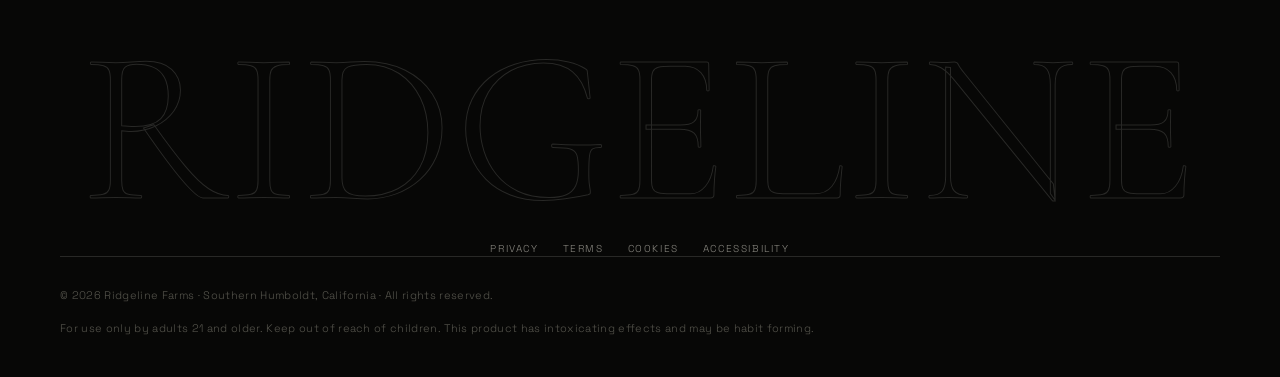
<file: terms.html>
<!doctype html>
<html lang="en">
<head>
<meta charset="utf-8">
<meta name="viewport" content="width=device-width, initial-scale=1">
<title>Terms of Use &mdash; Ridgeline Farms</title>
<meta name="description" content="The terms governing your use of the Ridgeline Farms website.">
<meta name="theme-color" content="#070706">
<meta property="og:site_name" content="Ridgeline Farms">
<meta property="og:image" content="https://ridgeline-farms.vercel.app/assets/og-image.jpg">
<meta property="og:image:width" content="1200">
<meta property="og:image:height" content="630">
<meta name="twitter:card" content="summary_large_image">
<meta name="twitter:title" content="Ridgeline Farms — Sun-Grown Craft Cannabis">
<meta name="twitter:description" content="Emerald Cup–winning, sun-grown flower from the heart of Southern Humboldt.">
<meta name="twitter:image" content="https://ridgeline-farms.vercel.app/assets/og-image.jpg">
<link rel="icon" href="assets/favicon.ico" sizes="any">
<link rel="icon" type="image/png" href="assets/favicon-32.png" sizes="32x32">
<link rel="apple-touch-icon" href="assets/apple-touch-icon.png">
<link rel="preconnect" href="https://fonts.googleapis.com">
<link rel="preconnect" href="https://fonts.gstatic.com" crossorigin>
<link href="https://fonts.googleapis.com/css2?family=Cormorant+Garamond:ital,wght@0,300;0,400;0,500;0,600;1,300;1,400;1,500&family=Space+Grotesk:wght@300;400;500;600;700&display=swap" rel="stylesheet">
<link rel="stylesheet" href="styles.css">
</head>
<body>
<header class="nav" id="nav">
  <a class="brand" href="index.html" aria-label="Ridgeline Farms home">
    <span class="mark"></span>
    <span class="wordmark"><b>Ridgeline</b><span>Farms &middot; Humboldt</span></span>
  </a>
  <nav class="nav-links" id="navLinks">
    <a href="index.html#story">The Farm</a>
    <a href="strains.html">Strains</a>
    <a href="index.html#grow">How We Grow</a>
    <a href="media.html">Awards &amp; Press</a>
    <a href="contact.html#find">Find Us</a>
  </nav>
  <div class="nav-right">
    <div class="socials-mini"></div>
    <a class="btn olive nav-cta" href="contact.html#wholesale"><span>Stock Ridgeline</span></a>
    <button class="burger" id="burger" aria-label="Menu"><i></i><i></i><i></i></button>
  </div>
</header>
<main>
  <article class="legal wrap">
    <h1>Terms of Use</h1>
    <p class="updated">Last updated &middot; July 2026</p>
    <p>Welcome to Ridgeline Farms. By accessing ridgelinefarms.com you agree to these Terms of Use. If you do not agree, please do not use the site.</p>
<h2>Age restriction</h2>
<p>This site and its content are intended only for adults 21 years of age or older. By entering, you confirm that you meet this requirement. Cannabis products are for use only by adults 21+ in accordance with California law.</p>
<h2>No sale of cannabis online</h2>
<p>Ridgeline Farms does not sell cannabis or cannabis products directly through this website. Products are available only through licensed California retailers. Nothing here is an offer to sell where prohibited.</p>
<h2>Informational content</h2>
<p>Strain descriptions, potency figures and effects are provided for general information and may vary by batch. They are not medical advice. Consult a physician regarding any health condition.</p>
<h2>Intellectual property</h2>
<p>All content, photography, logos and marks on this site are the property of Ridgeline Farms and may not be used without permission.</p>
<h2>Limitation of liability</h2>
<p>The site is provided "as is." To the fullest extent permitted by law, Ridgeline Farms is not liable for any damages arising from your use of the site.</p>
<h2>Contact</h2>
<p>Questions about these terms? Email <a href="mailto:info@ridgelinefarms.com">info@ridgelinefarms.com</a>.</p>
  </article>
</main>
<footer class="footer">
  <div class="wrap">
    <div class="foot-top">
      <div class="foot-brand"><img class="foot-logo" src="assets/logo-white.png" alt="Ridgeline Farms"><p>Sun-grown craft cannabis, family-owned and second-generation, high in the hills of Southern Humboldt County. Quality over quantity &mdash; always.</p></div>
      <div class="foot-cols">
        <div class="foot-col"><h5>Explore</h5><a href="index.html#story">The Farm</a><a href="strains.html">Strains</a><a href="index.html#grow">How We Grow</a><a href="media.html#gallery">Gallery</a></div>
        <div class="foot-col"><h5>More</h5><a href="media.html">Awards &amp; Press</a><a href="contact.html#find">Find Us</a><a href="contact.html#wholesale">Wholesale</a><a href="contact.html">Contact</a></div>
        <div class="foot-col"><h5>Follow</h5><a href="https://www.instagram.com/ridgelinefarms/" target="_blank" rel="noopener">Instagram</a><a href="https://x.com/ridgelinefarms" target="_blank" rel="noopener">Twitter / X</a><a href="https://www.youtube.com/@RIDGELINEFARMS" target="_blank" rel="noopener">YouTube</a></div>
      </div>
    </div>
    <div class="foot-big">RIDGELINE</div>
    <nav class="foot-legal-nav"><a href="privacy.html">Privacy</a><a href="terms.html">Terms</a><a href="cookies.html">Cookies</a><a href="accessibility.html">Accessibility</a></nav>
    <div class="foot-legal">
      <span>&copy; <span class="yr"></span> Ridgeline Farms &middot; Southern Humboldt, California &middot; All rights reserved.</span>
      <span>For use only by adults 21 and older. Keep out of reach of children. This product has intoxicating effects and may be habit forming.</span>
    </div>
  </div>
</footer>
<div class="age-gate" id="ageGate">
  <div class="bg-ridge" aria-hidden="true"></div>
  <div class="age-box">
    <img class="age-logo" src="assets/logo-white.png" alt="Ridgeline Farms">
    <div class="sun-line">Sun-Grown &middot; Southern Humboldt</div>
    <h3>Are you 21 or older?</h3>
    <p>You must be of legal age to enter Ridgeline Farms.</p>
    <div class="age-btns"><button class="btn gold" id="ageYes"><span>Yes, enter</span></button><a class="btn ghost" href="https://google.com">No</a></div>
  </div>
</div>
<script src="data.js"></script>
<script src="main.js"></script>
</body>
</html>
</file>
<file: styles.css>
/* ============================================================
   RIDGELINE FARMS — monochrome editorial system
   Absolute black & white · Southern Humboldt
   Display: Cormorant Garamond  ·  UI: Space Grotesk
   ============================================================ */
:root{
  --black:#070706;
  --ink:#0c0c0b;
  --panel:#131311;
  --white:#f1efe7;
  --smoke:#c9c6bc;
  --gray:#8a8880;
  --dim:#57564e;
  --line:rgba(241,239,231,.14);
  --line-2:rgba(241,239,231,.06);
  --serif:'Cormorant Garamond',Georgia,'Times New Roman',serif;
  --sans:'Space Grotesk',-apple-system,BlinkMacSystemFont,'Segoe UI',sans-serif;
  --ease:cubic-bezier(.19,1,.22,1);
  --maxw:1300px;
  /* legacy aliases → monochrome (old inline styles resolve gracefully) */
  --amber:var(--gray);--gold:var(--white);--gold-2:var(--smoke);--sun:var(--white);--terra:var(--white);--rose:var(--smoke);
  --olive:var(--smoke);--olive-2:var(--smoke);--fern:var(--gray);--sage:var(--gray);--sage-2:var(--smoke);
  --ink-2:var(--gray);--ink-3:var(--dim);--paper:var(--white);--paper-2:var(--panel);--cream:var(--smoke);--bone:var(--white);
  --pine:var(--ink);--pine-2:var(--ink);--bark:var(--black);--bark-2:var(--ink);
}

*{margin:0;padding:0;box-sizing:border-box}
html{scroll-behavior:smooth;-webkit-text-size-adjust:100%;overflow-x:clip}
body{
  background:var(--black);color:var(--white);font-family:var(--sans);font-weight:300;
  line-height:1.55;overflow-x:clip;-webkit-font-smoothing:antialiased;cursor:none;
}
@media(hover:none){body{cursor:auto}}
@media(max-width:1024px){body{cursor:auto}}
img{max-width:100%;display:block}
a{color:inherit;text-decoration:none}
button{font-family:inherit;cursor:none;color:inherit}
@media(max-width:1024px){button{cursor:pointer}}
::selection{background:var(--white);color:var(--black)}
:focus-visible{outline:1px solid var(--white);outline-offset:4px}
.wrap{max-width:var(--maxw);margin-inline:auto;padding-inline:clamp(20px,5vw,60px)}

h1,h2,h3,h4{font-family:var(--serif);font-weight:300;line-height:1;margin:0;letter-spacing:-.01em}
.serif{font-family:var(--serif)}
em,.i{font-style:italic}

/* photography → full colour, subtle editorial grade */
.hero-photo,.ph-photo,.story-media img,.spot-media img,.cf-card img,.gtile img,
.gallery img,.video-feature img,.modal-img img,.interlude img{filter:contrast(1.03) saturate(1.02)}

/* ---------- film grain + vignette ---------- */
.grain{position:fixed;inset:-60%;width:220%;height:220%;pointer-events:none;z-index:9998;opacity:.05;
  background-image:url("data:image/svg+xml;utf8,<svg xmlns='http://www.w3.org/2000/svg' width='200' height='200'><filter id='n'><feTurbulence type='fractalNoise' baseFrequency='0.9' numOctaves='2' stitchTiles='stitch'/></filter><rect width='100%25' height='100%25' filter='url(%23n)'/></svg>");
  animation:grain 8s steps(6) infinite;mix-blend-mode:overlay}
@keyframes grain{0%,100%{transform:translate(0,0)}10%{transform:translate(-5%,-5%)}30%{transform:translate(3%,-8%)}50%{transform:translate(-4%,6%)}70%{transform:translate(6%,3%)}90%{transform:translate(-2%,7%)}}
.vignette{position:fixed;inset:0;pointer-events:none;z-index:9997;background:radial-gradient(125% 95% at 50% 38%,transparent 52%,rgba(0,0,0,.55) 100%)}

/* ---------- custom cursor ---------- */
.cursor,.cursor-dot{position:fixed;top:0;left:0;pointer-events:none;z-index:10000;border-radius:50%;transform:translate(-50%,-50%);mix-blend-mode:difference}
.cursor{width:38px;height:38px;border:1px solid var(--white);transition:width .35s var(--ease),height .35s var(--ease),background .35s var(--ease),opacity .3s}
.cursor-dot{width:5px;height:5px;background:var(--white);transition:opacity .3s}
.cursor.grow{width:76px;height:76px;background:var(--white)}
.cursor.hide,.cursor-dot.hide{opacity:0}
.cursor .clabel{position:absolute;inset:0;display:grid;place-items:center;font-family:var(--sans);font-size:9px;letter-spacing:.18em;text-transform:uppercase;color:var(--black);opacity:0;transition:opacity .3s;font-weight:500}
.cursor.grow .clabel{opacity:1}
@media(hover:none),(max-width:1024px){.cursor,.cursor-dot{display:none}}

/* ---------- loader ---------- */
.loader{position:fixed;inset:0;z-index:10001;background:var(--black);display:grid;place-items:center;transition:opacity .8s var(--ease),visibility .8s}
.loader.done{opacity:0;visibility:hidden;pointer-events:none}
.loader-in{text-align:center}
.loader svg{width:min(60vw,340px);height:auto;overflow:visible}
.loader .lp{fill:none;stroke:var(--white);stroke-width:1.2;stroke-dasharray:1;stroke-dashoffset:1;animation:draw 1.6s var(--ease) forwards}
.loader-logo{width:min(56vw,300px);height:auto;margin:0 auto;opacity:0;animation:logoIn 1.3s .15s var(--ease) forwards}
@keyframes logoIn{from{opacity:0;transform:translateY(14px) scale(.98);filter:blur(4px)}to{opacity:1;transform:none;filter:none}}
.loader-word{margin-top:26px;font-family:var(--sans);font-size:11px;letter-spacing:.5em;text-transform:uppercase;color:var(--gray);padding-left:.5em;opacity:0;animation:fade 1s .6s forwards}
.loader-count{margin-top:22px;font-family:var(--sans);font-size:10px;letter-spacing:.34em;text-transform:uppercase;color:var(--gray);opacity:0;animation:fade 1s .6s forwards}
.loader-bar{width:120px;height:1px;background:var(--line);margin:22px auto 0;overflow:hidden}
.loader-bar span{display:block;height:100%;width:0;background:var(--white);animation:loadBar 1.7s .25s var(--ease) forwards}
@keyframes loadBar{to{width:100%}}
@keyframes draw{to{stroke-dashoffset:0}}
@keyframes fade{to{opacity:1}}

/* ---------- eyebrow / kicker ---------- */
.kicker,.eyebrow{font-family:var(--sans);font-weight:400;text-transform:uppercase;letter-spacing:.34em;font-size:11px;color:var(--gray);
  display:inline-flex;align-items:center;gap:1em;margin:0 0 22px}
.kicker::before{content:"";width:34px;height:1px;background:var(--gray)}
.sec-head.center .kicker{justify-content:center}
.idx{font-family:var(--serif);font-style:italic;font-size:15px;color:var(--dim);margin-right:.4em}

.title-xl{font-family:var(--serif);font-weight:300;font-size:clamp(2.8rem,7vw,6rem);line-height:.98;letter-spacing:-.015em}
.title-lg{font-family:var(--serif);font-weight:300;font-size:clamp(2.2rem,5vw,4rem);line-height:1}
.hl{font-style:italic;color:var(--smoke)}
.lead{font-family:var(--serif);font-weight:300;font-size:clamp(1.3rem,2.4vw,1.9rem);line-height:1.4;color:var(--smoke);max-width:24ch}
p{color:var(--gray)}

/* ---------- buttons / links ---------- */
.btn{display:inline-flex;align-items:center;gap:.9em;background:transparent;color:var(--white);
  font-family:var(--sans);font-weight:400;font-size:11px;letter-spacing:.22em;text-transform:uppercase;
  padding:16px 30px;border-radius:44px;border:1px solid var(--line);cursor:none;position:relative;overflow:hidden;
  transition:color .5s var(--ease),border-color .5s var(--ease)}
.btn::before{content:"";position:absolute;inset:0;background:var(--white);transform:translateY(101%);transition:transform .5s var(--ease);z-index:0}
.btn>*{position:relative;z-index:1}
.btn:hover{color:var(--black);border-color:var(--white)}
.btn:hover::before{transform:translateY(0)}
.btn svg{width:14px;height:14px;fill:none;stroke:currentColor;stroke-width:1.5;stroke-linecap:round;stroke-linejoin:round}
.btn.gold,.btn.olive,.btn.light{background:var(--white);color:var(--black);border-color:var(--white)}
.btn.gold::before,.btn.olive::before,.btn.light::before{background:var(--black)}
.btn.gold:hover,.btn.olive:hover,.btn.light:hover{color:var(--white);border-color:var(--white)}
.btn.ghost{background:transparent}
.link-u{position:relative;font-family:var(--sans);font-size:12px;letter-spacing:.16em;text-transform:uppercase}
.link-u::after{content:"";position:absolute;left:0;right:0;bottom:-4px;height:1px;background:currentColor;transform:scaleX(0);transform-origin:right;transition:transform .5s var(--ease)}
.link-u:hover::after{transform:scaleX(1);transform-origin:left}

/* ============================================================ NAV ============ */
.nav{position:fixed;top:0;left:0;right:0;z-index:70;display:flex;align-items:center;justify-content:space-between;
  padding:22px clamp(20px,5vw,60px);gap:18px;transition:padding .5s var(--ease),background .5s,border-color .5s;border-bottom:1px solid transparent}
.nav.scrolled{padding-block:15px;background:rgba(7,7,6,.72);backdrop-filter:blur(16px);border-color:var(--line-2)}
.brand{display:flex;align-items:center;gap:13px;z-index:2}
.brand .mark{width:34px;height:26px;flex:none;color:var(--white)}
.brand .mark svg{width:100%;height:100%;display:block}
.brand .wordmark{display:flex;flex-direction:column;line-height:1.1}
.brand .wordmark b{font-family:var(--sans);font-weight:500;font-size:13px;letter-spacing:.24em;text-transform:uppercase}
.brand .wordmark span{font-family:var(--sans);font-weight:300;font-size:8.5px;letter-spacing:.34em;color:var(--gray);text-transform:uppercase;margin-top:3px}
.nav-links{display:flex;align-items:center;gap:26px}
.nav-links a{font-family:var(--sans);font-weight:300;font-size:11px;letter-spacing:.2em;text-transform:uppercase;color:var(--smoke);position:relative;transition:color .3s}
.nav-links a::after{content:"";position:absolute;left:0;right:0;bottom:-6px;height:1px;background:var(--white);transform:scaleX(0);transform-origin:right;transition:transform .45s var(--ease)}
.nav-links a:hover{color:var(--white)}
.nav-links a:hover::after{transform:scaleX(1);transform-origin:left}
.nav-right{display:flex;align-items:center;gap:22px;z-index:2}
.socials-mini{display:flex;gap:12px}
.socials-mini a{width:30px;height:30px;display:grid;place-items:center;color:var(--smoke);transition:color .3s,transform .3s}
.socials-mini a:hover{color:var(--white);transform:translateY(-2px)}
.socials-mini svg{width:16px;height:16px}
.nav-cta{padding:12px 22px!important;font-size:10px!important}
.burger{display:none;width:40px;height:40px;background:none;border:0;position:relative;z-index:80}
.burger i{position:absolute;left:8px;right:8px;height:1px;background:var(--white);transition:.4s var(--ease)}
.burger i:nth-child(1){top:16px}.burger i:nth-child(2){top:21px}.burger i:nth-child(3){top:26px}
.burger.x i:nth-child(1){top:21px;transform:rotate(45deg)}
.burger.x i:nth-child(2){opacity:0}
.burger.x i:nth-child(3){top:21px;transform:rotate(-45deg)}
@media(max-width:1024px){
  .nav-links{position:fixed;inset:0;flex-direction:column;justify-content:center;align-items:center;gap:4px;
    background:var(--black);transform:translateY(-100%);transition:transform .55s var(--ease);padding:96px 24px 48px}
  .nav-links.open{transform:none}
  .nav-links a{font-family:var(--serif);font-size:clamp(1.7rem,7.4vw,2.3rem);letter-spacing:0;text-transform:none;color:var(--white);padding:.32em .3em}
  .nav-links a::after{display:none}
  .socials-mini,.nav-cta{display:none}
  .burger{display:block}
  /* CRITICAL: no backdrop-filter on mobile — it would make .nav the containing block
     for the position:fixed menu, pulling its links into view on scroll. Use a solid bg. */
  .nav.scrolled{backdrop-filter:none;-webkit-backdrop-filter:none;background:rgba(7,7,6,.95)}
  /* lift the whole header (menu + close) above the grain/vignette overlays and hide brand while open */
  .nav.menu-open{z-index:9999;background:var(--black)}
  .nav.menu-open .brand{opacity:0;pointer-events:none;transition:opacity .3s}
}

/* ============================================================ HERO ============ */
.hero{position:relative;min-height:100svh;display:flex;align-items:flex-end;overflow:hidden;background:var(--black);padding-top:100px}
.hero-photo{position:absolute;inset:0;z-index:0;background:center/cover no-repeat;opacity:.32}
.hero::after{content:"";position:absolute;inset:0;z-index:3;pointer-events:none;
  background:
    linear-gradient(95deg,rgba(5,5,4,.94) 0%,rgba(5,5,4,.72) 24%,rgba(5,5,4,.34) 44%,transparent 62%),
    linear-gradient(180deg,rgba(7,7,6,.5) 0%,rgba(7,7,6,.12) 24%,rgba(7,7,6,.4) 54%,rgba(7,7,6,.9) 82%,rgba(7,7,6,.98) 100%)}
.hero-ridges{position:absolute;left:0;right:0;bottom:0;z-index:2;pointer-events:none}
.hero-ridges .ridge{position:absolute;left:0;right:0;bottom:0;width:100%}
.hero-ridges svg{display:block;width:100%;height:auto}
.hero-ridges .lp{fill:none;stroke:var(--white);stroke-width:1;vector-effect:non-scaling-stroke}
.hero-inner{position:relative;z-index:6;width:100%;max-width:var(--maxw);margin-inline:auto;
  padding:0 clamp(20px,5vw,60px) clamp(40px,7vh,84px);color:var(--white)}
.hero-inner::before{content:none}
.hero-eyebrow{display:inline-flex;align-items:center;gap:1em;font-family:var(--sans);font-weight:400;font-size:11px;
  text-transform:uppercase;letter-spacing:.34em;color:var(--smoke);margin-bottom:24px}
.hero-eyebrow .dot{width:5px;height:5px;border-radius:50%;background:var(--white);animation:blink 2.6s steps(1) infinite}
@keyframes blink{50%{opacity:.2}}
.hero-title{font-family:var(--serif);font-weight:300;font-size:clamp(2.8rem,9.2vw,7.6rem);line-height:.88;letter-spacing:-.02em;margin:0;text-shadow:0 6px 40px rgba(0,0,0,.4)}
.hero-title .l{display:block;overflow:hidden}
.hero-title .l>span{display:block;transform:translateY(103%);animation:rise 1.1s var(--ease) forwards}
.hero-title .l:nth-child(2)>span{animation-delay:.12s}
.hero-title .stroke{font-style:italic;color:var(--smoke)}
@keyframes rise{to{transform:none}}
.hero-flavor{font-family:var(--sans);font-weight:300;letter-spacing:.32em;text-transform:uppercase;color:var(--white);
  font-size:clamp(.7rem,1.3vw,.85rem);margin:22px 0 0;opacity:0;animation:fade .9s .5s forwards;text-shadow:0 2px 16px rgba(0,0,0,.6);min-height:1.4em;display:flex;align-items:center}
.tw-caret{display:inline-block;width:2px;height:1.1em;background:currentColor;margin-left:5px;animation:caret 1.05s steps(1) infinite}
@keyframes caret{50%{opacity:0}}
.hero-lede{font-family:var(--serif);font-weight:400;max-width:32ch;color:#f4f2ea;font-size:clamp(1.12rem,1.7vw,1.42rem);line-height:1.4;margin:16px 0 28px;opacity:0;animation:fade .9s .62s forwards;text-shadow:0 2px 24px rgba(0,0,0,.85)}
.hero-cta{display:flex;flex-wrap:wrap;gap:16px;opacity:0;animation:fade .9s .74s forwards}
.hero-stats{display:flex;flex-wrap:wrap;gap:clamp(26px,5vw,64px);margin-top:clamp(28px,5vh,52px);padding-top:26px;
  border-top:1px solid var(--line);opacity:0;animation:fade .9s .86s forwards}
.hero-stats>div{display:flex;flex-direction:column;gap:8px}
.hero-stats b{font-family:var(--serif);font-weight:300;font-size:clamp(1.8rem,3.4vw,2.7rem);line-height:1;font-style:italic}
.hero-stats span{font-family:var(--sans);font-size:10px;text-transform:uppercase;letter-spacing:.24em;color:var(--gray)}
.scroll-hint{position:absolute;left:50%;bottom:26px;transform:translateX(-50%);z-index:6;color:var(--gray);
  font-size:10px;letter-spacing:.34em;text-transform:uppercase;display:flex;flex-direction:column;align-items:center;gap:12px}
.scroll-hint i{width:1px;height:44px;background:linear-gradient(var(--white),transparent);animation:sl 2s var(--ease) infinite}
@keyframes sl{0%{transform:scaleY(0);transform-origin:top}45%{transform:scaleY(1);transform-origin:top}55%{transform:scaleY(1);transform-origin:bottom}100%{transform:scaleY(0);transform-origin:bottom}}

/* ============================================================ MARQUEE ============ */
.ticker{border-top:1px solid var(--line);border-bottom:1px solid var(--line);overflow:hidden;padding:26px 0;background:var(--black)}
.ticker-track{display:flex;width:max-content;animation:march 40s linear infinite}
.ticker:hover .ticker-track{animation-play-state:paused}
.ticker span{font-family:var(--serif);font-style:italic;font-weight:300;font-size:clamp(1.5rem,3vw,2.6rem);white-space:nowrap;padding:0 34px;display:inline-flex;align-items:center;gap:34px;color:var(--smoke)}
.ticker span::after{content:"—";font-style:normal;color:var(--dim)}
@keyframes march{to{transform:translateX(-50%)}}

/* ============================================================ SECTIONS ============ */
section{position:relative}
section[id]{scroll-margin-top:90px}
.sec{padding:clamp(84px,13vh,170px) 0}
.sec.dark{background:var(--ink)}
.sec.pine{background:var(--ink)}
.sec.paper2{background:var(--panel)}
.sec-head{max-width:760px;margin-bottom:clamp(44px,7vh,80px)}
.sec-head.center{margin-inline:auto;text-align:center}
.sec-head p{color:var(--gray);margin:18px 0 0;max-width:56ch;font-size:15px}
.sec-head.center p{margin-inline:auto}

/* reveal + line masks */
.reveal{opacity:0;transform:translateY(30px);transition:opacity 1s var(--ease),transform 1s var(--ease)}
.reveal.in{opacity:1;transform:none}
.reveal.d1{transition-delay:.1s}.reveal.d2{transition-delay:.2s}.reveal.d3{transition-delay:.3s}.reveal.d4{transition-delay:.4s}
.rmask{display:block;overflow:hidden}
.rmask>*{display:block;transform:translateY(105%);transition:transform 1s var(--ease)}
.rmask.in>*{transform:none}

/* ============================================================ STORY ============ */
.story{display:grid;grid-template-columns:1fr 1fr;gap:clamp(36px,6vw,90px);align-items:center}
.story-media{position:relative}
.story-media .frame{position:relative;overflow:hidden;aspect-ratio:4/5}
.story-media .frame::after{content:"";position:absolute;inset:0;background:var(--black);transform-origin:top;animation:none}
.story-media.in .frame::after{animation:wipe 1.1s var(--ease) forwards}
@keyframes wipe{to{transform:scaleY(0);transform-origin:bottom}}
.story-media .frame img{width:100%;height:100%;object-fit:cover;transition:transform 1.4s var(--ease)}
.story-media:hover .frame img{transform:scale(1.04)}
.story-media .badge-float{position:absolute;bottom:-1px;right:-1px;background:var(--black);border:1px solid var(--line);padding:20px 24px;display:flex;align-items:center;gap:14px}
.story-media .badge-float .st{width:34px;height:26px;flex:none;color:var(--white)}
.story-media .badge-float b{font-family:var(--serif);font-size:17px;display:block;line-height:1.1;color:var(--white)}
.story-media .badge-float span{font-family:var(--sans);font-size:9px;color:var(--gray);text-transform:uppercase;letter-spacing:.18em}
.story .quote{font-family:var(--serif);font-style:italic;font-weight:300;font-size:clamp(1.6rem,3vw,2.4rem);line-height:1.28;margin:30px 0;color:var(--white)}
.story .quote em{color:var(--smoke)}
.badges{display:flex;flex-wrap:wrap;gap:10px;margin-top:26px}
.chip-badge{font-family:var(--sans);font-size:10px;letter-spacing:.14em;text-transform:uppercase;color:var(--smoke);padding:9px 16px;border:1px solid var(--line);border-radius:40px}
.chip-badge::before{content:none}
@media(max-width:820px){.story{grid-template-columns:1fr}}

/* ============================================================ GROW ============ */
.grow-grid{display:grid;grid-template-columns:repeat(4,1fr);border-top:1px solid var(--line)}
.grow-card{padding:40px 30px 40px 0;border-bottom:1px solid var(--line);border-right:1px solid var(--line);position:relative;transition:background .5s}
.grow-card:nth-child(4n){border-right:0}
.grow-card{padding-left:30px}
.grow-card:hover{background:rgba(241,239,231,.02)}
.grow-ico{width:40px;height:40px;color:var(--white);margin-bottom:26px;display:flex;align-items:flex-end}
.grow-ico svg{width:38px;height:38px;fill:none;stroke:currentColor;stroke-width:1;stroke-linecap:round;stroke-linejoin:round}
.grow-card .k{font-family:var(--serif);font-style:italic;font-size:14px;color:var(--dim);margin-bottom:14px;display:block}
.grow-card h3{font-family:var(--serif);font-weight:300;font-size:1.7rem;margin-bottom:12px;color:var(--white)}
.grow-card p{margin:0;color:var(--gray);font-size:14px}
@media(max-width:900px){.grow-grid{grid-template-columns:1fr 1fr}.grow-card:nth-child(4n){border-right:1px solid var(--line)}.grow-card:nth-child(2n){border-right:0}}
@media(max-width:560px){.grow-card{padding:26px 18px}.grow-ico{width:30px;height:30px;margin-bottom:16px}.grow-ico svg{width:28px;height:28px}.grow-card h3{font-size:1.35rem}}

/* ============================================================ STRAIN VAULT ============ */
.vault-tools{display:flex;flex-wrap:wrap;gap:26px;align-items:flex-end;justify-content:space-between;margin-bottom:50px;padding-bottom:24px;border-bottom:1px solid var(--line)}
.search{display:flex;align-items:center;gap:12px;border-bottom:1px solid var(--line);padding:8px 2px;min-width:min(320px,86vw)}
.search svg{width:16px;height:16px;fill:none;stroke:var(--gray);stroke-width:1.4}
.search input{border:0;background:none;outline:none;font-family:var(--sans);font-weight:300;font-size:13px;letter-spacing:.04em;color:var(--white);width:100%}
.search input::placeholder{color:var(--dim);text-transform:uppercase;letter-spacing:.16em;font-size:11px}
.search-clear{border:0;background:none;color:var(--gray);font-size:13px}
.filters{display:flex;flex-wrap:wrap;gap:24px}
.chip{font-family:var(--sans);font-weight:300;font-size:11px;letter-spacing:.18em;text-transform:uppercase;padding:0;border:0;background:none;color:var(--dim);position:relative;transition:color .3s}
.chip em{font-style:italic;font-family:var(--serif);opacity:.6;font-size:1.1em;margin-left:.2em}
.chip::after{content:"";position:absolute;left:0;right:0;bottom:-6px;height:1px;background:var(--white);transform:scaleX(0);transform-origin:left;transition:transform .4s var(--ease)}
.chip:hover{color:var(--smoke)}
.chip.active{color:var(--white)}
.chip.active::after{transform:scaleX(1)}

.coverflow{position:relative;height:min(62vh,580px);perspective:2000px;display:flex;align-items:center;justify-content:center;touch-action:pan-y}
.cf-stage{position:relative;width:100%;height:100%;transform-style:preserve-3d}
.cf-card{position:absolute;left:50%;top:50%;width:min(76vw,330px);aspect-ratio:3/4;overflow:hidden;cursor:none;
  border:1px solid rgba(241,239,231,.18);transition:transform .7s var(--ease),opacity .7s var(--ease),border-color .5s;background:var(--panel);will-change:transform}
.cf-card img{width:100%;height:100%;object-fit:cover;transition:transform 1s var(--ease)}
.cf-card::after{content:"";position:absolute;inset:0;background:linear-gradient(180deg,transparent 45%,rgba(4,4,4,.82))}
.cf-card.active{border-color:var(--white)}
.cf-badge{position:absolute;top:16px;left:16px;z-index:2;font-family:var(--sans);font-size:9px;letter-spacing:.2em;text-transform:uppercase;color:var(--white)}
.cf-star{position:absolute;top:14px;right:16px;z-index:2;font-family:var(--serif);font-style:italic;font-size:15px;color:var(--white)}
.cf-star::before{content:"★"}
.cf-name{position:absolute;left:18px;right:18px;bottom:16px;z-index:2;color:var(--white);font-family:var(--serif);font-weight:300;font-size:1.7rem;line-height:1}
.cf-nav{position:absolute;top:50%;transform:translateY(-50%);z-index:20;width:54px;height:54px;border-radius:50%;
  border:1px solid var(--line);background:transparent;color:var(--white);font-family:var(--serif);font-size:1.5rem;cursor:none;display:grid;place-items:center;transition:.4s var(--ease)}
.cf-nav:hover{background:var(--white);color:var(--black);border-color:var(--white)}
.cf-nav.prev{left:1%}.cf-nav.next{right:1%}
.cf-empty{text-align:center;color:var(--dim);padding:50px;font-family:var(--serif);font-style:italic;font-size:1.2rem}
.cf-info{max-width:640px;margin:44px auto 0;text-align:center;min-height:170px}
.cf-info.swap{animation:swapIn .6s var(--ease)}
@keyframes swapIn{from{opacity:0;transform:translateY(16px)}to{opacity:1;transform:none}}
.ci-top{display:flex;justify-content:center;align-items:center;gap:16px;margin-bottom:16px}
.ci-type{font-family:var(--sans);font-size:10px;letter-spacing:.24em;text-transform:uppercase;color:var(--gray)}
.ci-award{font-family:var(--serif);font-style:italic;font-size:14px;color:var(--white);display:inline-flex;align-items:center;gap:.4em}
.ci-award::before{content:"★";font-style:normal;font-size:.8em}
.cf-info h3{font-family:var(--serif);font-weight:300;font-size:clamp(2.2rem,4.6vw,3.4rem);margin-bottom:10px}
.ci-lin{font-family:var(--serif);font-style:italic;font-size:15px;color:var(--dim);margin-bottom:14px}
.ci-desc{color:var(--gray);max-width:52ch;margin:0 auto 18px;font-size:14px;line-height:1.7}
.ci-tags{display:flex;justify-content:center;flex-wrap:wrap;gap:10px 24px;margin-bottom:24px}
.ci-tags .t{font-family:var(--sans);font-size:10px;letter-spacing:.14em;text-transform:uppercase;color:var(--smoke)}
.cf-foot{display:flex;align-items:center;justify-content:center;gap:26px;margin-top:34px;flex-wrap:wrap}
.cf-count{font-family:var(--serif);font-style:italic;font-size:15px;color:var(--gray)}
.cf-count b{color:var(--white);font-size:1.3rem;font-style:normal}
.cf-bar{width:min(220px,40vw);height:1px;background:var(--line);overflow:hidden}
.cf-bar span{display:block;height:100%;background:var(--white);transition:width .6s var(--ease)}
.cf-toggle{font-family:var(--sans);font-size:11px;letter-spacing:.18em;text-transform:uppercase;background:none;border:0;color:var(--gray);cursor:none;transition:color .3s}
.cf-toggle:hover{color:var(--white)}
.gwrap{margin-top:36px}
.gridc{display:grid;grid-template-columns:repeat(auto-fill,minmax(180px,1fr));gap:1px;background:var(--line);border:1px solid var(--line)}
.gtile{border:0;padding:0;cursor:none;background:var(--panel);overflow:hidden;position:relative;aspect-ratio:3/4}
.gtile img{width:100%;height:100%;object-fit:cover;transition:transform .7s var(--ease),filter .5s}
.gtile:hover img{transform:scale(1.06)}
.gtile.on img{filter:contrast(1.07) saturate(1.08)}
.gt-name{position:absolute;left:14px;right:14px;bottom:12px;color:var(--white);font-family:var(--serif);font-size:1.15rem;z-index:2}
.gtile::after{content:"";position:absolute;inset:0;background:linear-gradient(transparent 45%,rgba(4,4,4,.85))}

/* ============================================================ SPOTLIGHT ============ */
.spotlight{display:grid;grid-template-columns:1fr 1fr;gap:clamp(36px,6vw,90px);align-items:center}
.spotlight .tag{display:inline-block;font-family:var(--sans);font-size:11px;letter-spacing:.24em;text-transform:uppercase;color:var(--gray);margin-bottom:20px}
.spotlight h2{font-family:var(--serif);font-weight:300;font-size:clamp(3rem,7vw,5.5rem);line-height:.9}
.spotlight .meta{display:flex;flex-wrap:wrap;gap:12px 26px;margin:26px 0 32px}
.spotlight .meta span{font-family:var(--sans);font-size:10px;letter-spacing:.16em;text-transform:uppercase;color:var(--gray);padding-right:26px;border-right:1px solid var(--line)}
.spotlight .meta span:last-child{border-right:0}
.spot-media{position:relative;overflow:hidden;aspect-ratio:4/5}
.spot-media img{width:100%;height:100%;object-fit:cover;transition:transform 6s ease}
.spot-media:hover img{transform:scale(1.06)}
.spot-media .ring{position:absolute;inset:14px;border:1px solid rgba(241,239,231,.35);pointer-events:none}
@media(max-width:820px){.spotlight{grid-template-columns:1fr}}

/* ============================================================ AWARDS ============ */
.awards{display:grid}
.award-row{display:grid;grid-template-columns:130px 1fr auto;gap:30px;align-items:baseline;padding:34px 0;border-top:1px solid var(--line);transition:padding .5s var(--ease)}
.award-row:last-child{border-bottom:1px solid var(--line)}
.award-row:hover{padding-left:14px}
.award-yr{font-family:var(--serif);font-style:italic;font-weight:300;font-size:clamp(1.8rem,3vw,2.6rem);color:var(--smoke)}
.award-body h3{font-family:var(--serif);font-weight:300;font-size:1.5rem;margin-bottom:8px;color:var(--white)}
.award-body span{font-family:var(--sans);font-size:10px;letter-spacing:.2em;text-transform:uppercase;color:var(--gray)}
.award-body p{margin:10px 0 0;color:var(--gray);font-size:14px;max-width:60ch}
.award-medal{width:38px;height:38px;color:var(--dim);flex:none;align-self:center}
@media(max-width:640px){.award-row{grid-template-columns:64px 1fr;gap:18px}.award-medal{display:none}}

/* ============================================================ PRESS ============ */
.press-strip{display:flex;flex-wrap:wrap;justify-content:center;gap:14px clamp(24px,4vw,60px);align-items:center;margin-bottom:64px;padding-bottom:44px;border-bottom:1px solid var(--line)}
.press-strip span{font-family:var(--serif);font-style:italic;font-weight:300;font-size:clamp(1.2rem,2.1vw,1.8rem);color:var(--dim);transition:color .4s}
.press-strip span:hover{color:var(--white)}
.press-grid{display:grid;grid-template-columns:repeat(2,1fr);gap:1px;background:var(--line);border:1px solid var(--line)}
.press-card{background:var(--ink);padding:44px;transition:background .5s}
.press-card:hover{background:var(--panel)}
.press-card .q{font-family:var(--serif);font-weight:300;font-size:clamp(1.3rem,2.2vw,1.7rem);line-height:1.35;margin-bottom:22px;color:var(--white)}
.press-card .src{font-family:var(--sans);font-size:10px;letter-spacing:.2em;text-transform:uppercase;color:var(--smoke)}
.press-card .by{font-family:var(--serif);font-style:italic;font-size:14px;color:var(--gray)}
@media(max-width:700px){.press-grid{grid-template-columns:1fr}}

/* ============================================================ GALLERY ============ */
.gallery{columns:3;column-gap:1px}
.gallery figure{break-inside:avoid;margin-bottom:1px;position:relative;overflow:hidden;cursor:none;background:var(--panel)}
.gallery img{width:100%;display:block;transition:transform 1s var(--ease),filter .6s}
.gallery figure:hover img{transform:scale(1.05);filter:contrast(1.07) saturate(1.08)}
.gallery figcaption{position:absolute;left:0;right:0;bottom:0;padding:40px 20px 18px;color:var(--white);font-family:var(--serif);font-style:italic;font-size:15px;background:linear-gradient(transparent,rgba(4,4,4,.9));transform:translateY(8px);opacity:0;transition:.5s}
.gallery figure:hover figcaption{transform:none;opacity:1}
@media(max-width:900px){.gallery{columns:2}}
@media(max-width:560px){.gallery{columns:2}}

/* ============================================================ INTERLUDE (full-bleed media) ============ */
.interlude{position:relative;height:min(86vh,720px);overflow:hidden;display:grid;place-items:center}
.interlude img{position:absolute;inset:-8% 0;width:100%;height:116%;object-fit:cover;will-change:transform}
.interlude::after{content:"";position:absolute;inset:0;background:radial-gradient(120% 100% at 50% 50%,rgba(5,5,4,.35),rgba(5,5,4,.72))}
.interlude .il-in{position:relative;z-index:2;text-align:center;padding:0 24px;max-width:900px}
.interlude .il-eyebrow{font-family:var(--sans);font-size:11px;letter-spacing:.34em;text-transform:uppercase;color:var(--smoke);margin-bottom:26px}
.interlude blockquote{font-family:var(--serif);font-style:italic;font-weight:300;font-size:clamp(2rem,5.2vw,4.2rem);line-height:1.08;color:var(--white);margin:0;text-shadow:0 4px 40px rgba(0,0,0,.5)}
.interlude .il-cite{display:block;font-family:var(--sans);font-style:normal;font-size:10px;letter-spacing:.3em;text-transform:uppercase;color:var(--smoke);margin-top:28px}

/* ============================================================ LOCATOR ============ */
.locator{display:grid;grid-template-columns:1fr 1fr;gap:clamp(36px,6vw,80px);align-items:center}
.ca-map{position:relative}
.ca-map svg{width:100%;height:auto;overflow:visible}
.ca-shape{fill:none;stroke:var(--line);stroke-width:1.4}
.ca-grid{stroke:var(--line-2);stroke-width:1}
.pin{cursor:none}
.pin .halo{fill:none;stroke:var(--white);stroke-width:1;opacity:.4;transform-box:fill-box;transform-origin:center;animation:pinHalo 3s ease-out infinite}
@keyframes pinHalo{0%{transform:scale(.4);opacity:.5}70%,100%{transform:scale(2.6);opacity:0}}
.pin .dot{fill:var(--white);transition:.3s}
.pin:hover .dot,.pin.active .dot{r:7}
.pin .lbl{font-family:var(--sans);font-weight:400;font-size:10px;fill:var(--smoke);text-transform:uppercase;letter-spacing:.12em}
.pin.active .lbl,.pin:hover .lbl{fill:var(--white)}
.loc-list{display:grid}
.loc-item{display:flex;align-items:baseline;gap:20px;padding:22px 4px;border-top:1px solid var(--line);cursor:none;transition:padding .4s var(--ease)}
.loc-item:last-child{border-bottom:1px solid var(--line)}
.loc-item:hover,.loc-item.active{padding-left:14px}
.loc-item .num{font-family:var(--serif);font-style:italic;font-size:15px;color:var(--dim);width:30px;flex:none}
.loc-item h4{font-family:var(--serif);font-weight:300;font-size:1.5rem;margin:0;color:var(--white)}
.loc-item span{font-family:var(--sans);font-size:10px;letter-spacing:.14em;text-transform:uppercase;color:var(--gray);display:block;margin-top:4px}
.loc-item .arw{margin-left:auto;color:var(--white);opacity:0;transition:.4s}
.loc-item:hover .arw,.loc-item.active .arw{opacity:1;transform:translateX(4px)}
@media(max-width:820px){.locator{grid-template-columns:1fr}.ca-map{max-width:400px;margin-inline:auto}}

/* ============================================================ CTA / CONTACT ============ */
.cta-band{position:relative;overflow:hidden;border:1px solid var(--line);padding:clamp(50px,8vw,100px);text-align:center}
.cta-band .topo-bg{position:absolute;inset:0;opacity:.08;color:var(--white);pointer-events:none}
.cta-band h2{font-family:var(--serif);font-weight:300;font-size:clamp(2.4rem,5.5vw,4.4rem);line-height:1;position:relative}
.cta-band p{color:var(--gray);max-width:50ch;margin:20px auto 34px;position:relative;font-size:15px}
.signup-form{display:flex;gap:0;max-width:440px;margin-inline:auto;position:relative;border-bottom:1px solid var(--line);align-items:center}
.signup-form input{flex:1;padding:14px 2px;border:0;background:none;color:var(--white);font-family:var(--sans);font-weight:300;font-size:13px;outline:none}
.signup-form input::placeholder{color:var(--dim);text-transform:uppercase;letter-spacing:.14em;font-size:11px}
.signup-form .btn{flex:none;border:0;padding:12px 4px}
.signup-form .btn::before{display:none}
.signup-form .btn:hover{color:var(--smoke)}
.fine{font-size:11px;color:var(--dim);margin-top:18px;letter-spacing:.04em}
.contact-grid{display:grid;grid-template-columns:1fr 1fr;gap:clamp(36px,6vw,80px)}
.contact form{display:grid;gap:22px}
.field label{font-family:var(--sans);font-size:10px;font-weight:400;text-transform:uppercase;letter-spacing:.2em;color:var(--gray);display:block;margin-bottom:10px}
.field input,.field textarea{width:100%;padding:10px 2px;border:0;border-bottom:1px solid var(--line);background:none;font-family:var(--sans);font-weight:300;font-size:14px;color:var(--white);outline:none;transition:border-color .4s}
.field input:focus,.field textarea:focus{border-color:var(--white)}
.field textarea{resize:vertical;min-height:120px}
.two{display:grid;grid-template-columns:1fr 1fr;gap:22px}
.contact-aside .mail{font-family:var(--serif);font-weight:300;font-size:clamp(1.5rem,3vw,2.4rem);color:var(--white);word-break:break-word}
.contact-info{display:grid;gap:20px;margin-top:30px}
.contact-info div{display:flex;gap:16px;align-items:flex-start}
.contact-info svg{width:18px;height:18px;flex:none;color:var(--gray);fill:none;stroke:currentColor;stroke-width:1.2;margin-top:2px}
.contact-info span,.contact-info a{font-size:13px;color:var(--smoke)}
@media(max-width:760px){.contact-grid,.two{grid-template-columns:1fr}}

/* ============================================================ VIDEO ============ */
.video-feature{position:relative;display:block;overflow:hidden;aspect-ratio:16/9;cursor:none;border:1px solid var(--line)}
.video-feature img{width:100%;height:100%;object-fit:cover;transition:transform 1.3s var(--ease)}
.video-feature:hover img{transform:scale(1.04)}
.video-feature::after{content:"";position:absolute;inset:0;background:rgba(4,4,4,.35)}
.video-feature .play{position:absolute;top:50%;left:50%;transform:translate(-50%,-50%);z-index:2;width:clamp(64px,8vw,92px);height:clamp(64px,8vw,92px);border-radius:50%;border:1px solid var(--white);background:transparent;color:var(--white);display:grid;place-items:center;transition:.4s var(--ease)}
.video-feature .play svg{width:26%;height:26%;margin-left:8%}
.video-feature:hover .play{background:var(--white);color:var(--black);transform:translate(-50%,-50%) scale(1.08)}
.vf-cap{position:absolute;left:clamp(20px,3vw,34px);bottom:clamp(18px,3vw,28px);z-index:2;color:var(--white)}
.vf-cap b{font-family:var(--serif);font-weight:300;font-size:clamp(1.3rem,2.4vw,1.7rem);display:block}
.vf-cap span{font-family:var(--sans);font-size:10px;letter-spacing:.16em;text-transform:uppercase;color:var(--smoke)}

/* ============================================================ FOOTER ============ */
.footer{background:var(--black);color:var(--gray);padding:90px 0 40px;position:relative;overflow:hidden;border-top:1px solid var(--line)}
.foot-top{display:flex;flex-wrap:wrap;justify-content:space-between;gap:40px;align-items:flex-start;padding-bottom:50px}
.foot-brand{max-width:340px}
.foot-brand .mark{width:44px;height:34px;margin-bottom:20px;color:var(--white)}
.foot-logo{width:190px;height:auto;margin-bottom:24px;display:block}
.foot-brand p{font-size:13px;color:var(--gray)}
.foot-cols{display:flex;flex-wrap:wrap;gap:clamp(34px,6vw,80px)}
.foot-col h5{font-family:var(--sans);font-size:10px;font-weight:400;text-transform:uppercase;letter-spacing:.24em;color:var(--gray);margin:0 0 18px}
.foot-col a{display:block;padding:6px 0;font-family:var(--serif);font-size:17px;color:var(--smoke);transition:color .3s,transform .3s}
.foot-col a:hover{color:var(--white);transform:translateX(4px)}
.foot-big{font-family:var(--serif);font-weight:300;font-size:clamp(3.4rem,17vw,15rem);line-height:.9;text-align:center;color:transparent;-webkit-text-stroke:1px var(--line);margin:40px 0 14px;letter-spacing:.01em;user-select:none}
.foot-legal{display:flex;flex-wrap:wrap;justify-content:space-between;gap:16px;font-size:11px;color:var(--dim);border-top:1px solid var(--line);padding-top:30px;letter-spacing:.03em}
.foot-legal-nav{display:flex;flex-wrap:wrap;gap:24px;justify-content:center;margin-top:6px}
.foot-legal-nav a{font-family:var(--sans);font-size:10px;letter-spacing:.16em;text-transform:uppercase;color:var(--gray)}
.foot-legal-nav a:hover{color:var(--white)}

/* ============================================================ MODAL ============ */
.modal[hidden]{display:none}
.modal{position:fixed;inset:0;z-index:120;display:grid;place-items:center;padding:20px}
.modal-bg{position:absolute;inset:0;background:rgba(4,4,4,.88);backdrop-filter:blur(4px);animation:fade .4s;cursor:none}
.modal-box{position:relative;z-index:2;width:min(900px,96vw);max-height:92vh;overflow:auto;background:var(--ink);border:1px solid var(--line);display:grid;grid-template-columns:1fr 1fr;animation:pop .5s var(--ease)}
@keyframes pop{from{opacity:0;transform:translateY(24px)}}
.modal-img{position:relative;background:var(--panel)}
.modal-img img{width:100%;height:100%;object-fit:cover;min-height:300px}
.modal-info{padding:clamp(28px,4vw,48px)}
.modal-tags{display:flex;flex-wrap:wrap;gap:16px;margin-bottom:18px}
.modal-tag{font-family:var(--sans);font-size:10px;letter-spacing:.2em;text-transform:uppercase;color:var(--gray)}
.modal-tag.solid{font-family:var(--serif);font-style:italic;text-transform:none;letter-spacing:0;font-size:15px;color:var(--white)}
.modal-info h3{font-family:var(--serif);font-weight:300;font-size:clamp(2.2rem,4vw,3rem);margin-bottom:20px}
.modal-rows{display:grid;gap:14px;margin-bottom:22px}
.modal-rows>div{font-size:13px;color:var(--gray);padding-bottom:14px;border-bottom:1px solid var(--line)}
.modal-rows b{color:var(--white);font-weight:400}
.modal-rows .eff{color:var(--smoke);font-family:var(--serif);font-style:italic;font-size:16px;border-bottom:0}
.modal-desc{color:var(--gray);margin-bottom:26px;font-size:14px;line-height:1.7}
.modal-cta{display:flex;flex-wrap:wrap;gap:12px}
.modal-x{position:absolute;top:16px;right:16px;z-index:3;width:42px;height:42px;border-radius:50%;border:1px solid var(--line);background:transparent;color:var(--white);font-size:14px;cursor:none;transition:.4s}
.modal-x:hover{background:var(--white);color:var(--black)}
@media(max-width:680px){.modal-box{grid-template-columns:1fr}.modal-img img{min-height:220px;max-height:38vh}}

/* ============================================================ AGE GATE ============ */
.age-gate{position:fixed;inset:0;z-index:200;display:grid;place-items:center;padding:28px;background:var(--black);cursor:auto;transition:opacity .7s var(--ease),visibility .7s}
.age-gate.hide{opacity:0;visibility:hidden;pointer-events:none}
.age-gate .bg-ridge{position:absolute;inset:0;opacity:.16;pointer-events:none}
.age-gate .bg-ridge .lp{fill:none;stroke:var(--white);stroke-width:1}
.age-box{position:relative;z-index:2;text-align:center;width:100%;max-width:480px;animation:ageIn 1s var(--ease) both}
@keyframes ageIn{from{opacity:0;transform:translateY(16px)}to{opacity:1;transform:none}}
.age-box .mark{width:70px;height:54px;margin:0 auto 30px;color:var(--white)}
.age-logo{width:min(64vw,300px);height:auto;margin:0 auto 34px;display:block}
.age-box .sun-line{font-family:var(--sans);color:var(--gray);font-size:11px;text-transform:uppercase;letter-spacing:.34em;margin-bottom:24px}
.age-box h3{font-family:var(--serif);font-weight:300;font-size:clamp(2rem,4.4vw,3rem);color:var(--white);margin-bottom:14px;letter-spacing:-.01em}
.age-box p{color:var(--gray);font-size:14px;margin-bottom:34px;max-width:360px;margin-inline:auto}
.age-btns{display:flex;gap:14px;justify-content:center;flex-wrap:wrap}
.age-gate .btn.ghost{color:var(--white)}

/* ============================================================ COOKIE ============ */
.cookie{position:fixed;left:20px;right:20px;bottom:20px;z-index:110;max-width:560px;margin-inline:auto;background:var(--ink);border:1px solid var(--line);
  padding:20px 24px;display:flex;flex-wrap:wrap;gap:16px;align-items:center;justify-content:space-between;transform:translateY(160%);transition:transform .6s var(--ease)}
.cookie.show{transform:none}
.cookie p{margin:0;font-size:12px;color:var(--gray)}
.cookie a{color:var(--white);text-decoration:underline}
.cookie-btns{display:flex;gap:10px}
.cookie .btn{padding:11px 18px;font-size:9px}

/* ============================================================ LEGAL / PAGE HERO ============ */
.legal{max-width:780px;margin:0 auto;padding:clamp(140px,18vh,220px) 0 100px}
.legal h1{font-family:var(--serif);font-weight:300;font-size:clamp(2.6rem,6vw,4.2rem);margin-bottom:14px}
.legal .updated{color:var(--dim);font-family:var(--sans);font-size:11px;margin-bottom:50px;text-transform:uppercase;letter-spacing:.2em}
.legal h2{font-family:var(--serif);font-weight:300;font-size:1.7rem;margin:44px 0 14px;color:var(--white)}
.legal p,.legal li{color:var(--gray);margin:0 0 16px;font-size:15px}
.legal ul{padding-left:20px}
.legal a{color:var(--white);text-decoration:underline}
.page-hero{position:relative;padding:clamp(150px,22vh,240px) 0 clamp(50px,8vh,90px);overflow:hidden;background:var(--black)}
.page-hero .ph-photo{position:absolute;inset:0;background:center/cover;opacity:.34}
.page-hero::after{content:"";position:absolute;inset:0;background:linear-gradient(180deg,rgba(7,7,6,.7),rgba(7,7,6,.95))}
.page-hero .wrap{position:relative;z-index:2}
.page-hero h1{font-family:var(--serif);font-weight:300;font-size:clamp(2.8rem,9vw,7rem);line-height:.88}
.page-hero p{color:var(--smoke);max-width:52ch;margin-top:22px;font-family:var(--serif);font-style:italic;font-size:clamp(1.1rem,1.8vw,1.4rem)}

/* utility */
.center{text-align:center}
[data-parallax]{will-change:transform}

@media(max-width:640px){
  /* hero flows from below the nav so nothing rides under it */
  .hero{align-items:flex-start;min-height:82svh;padding-top:104px}
  .hero-inner{padding-bottom:40px}
  .scroll-hint{display:none}
  .hero-eyebrow{font-size:9px;letter-spacing:.14em;margin-bottom:16px}
  .hero-flavor{font-size:.62rem;letter-spacing:.14em}
  .hero-lede{margin:14px 0 24px}
  .hero-stats{gap:16px 28px;margin-top:24px;padding-top:22px}
  .hero-stats b{font-size:1.5rem}
  .hero-stats span{font-size:.66rem}
  /* tighten vertical rhythm to cut the long scroll */
  .sec{padding:56px 0}
  .sec-head{margin-bottom:32px}
  .page-hero{padding:116px 0 44px}
  .title-xl{font-size:clamp(2.3rem,10vw,3.2rem)}
  .story{gap:32px}
  .story .quote{font-size:1.3rem;margin:22px 0}
  .cf-card{width:min(80vw,300px)}
  .coverflow{height:min(62vh,470px)}
  .cf-info{margin-top:30px}
  .hero-cta .btn{padding:14px 22px}
  .interlude{height:min(66vh,470px)}
  .grow-card{padding:26px 20px}
  .filters{gap:14px 22px}
  .chip{padding:8px 0}
  .cf-nav{width:44px;height:44px}
  .award-row{padding:22px 0}
  .gallery{columns:2;column-gap:1px}
  .foot-top{gap:26px}
  .foot-big{margin:26px 0 8px}
  .cta-band{padding:40px 24px}
}
@media(prefers-reduced-motion:reduce){
  *{animation-duration:.001ms!important;animation-iteration-count:1!important;transition-duration:.01ms!important}
  .hero-title .l>span,.rmask>*{transform:none}
  .story-media .frame::after{display:none}
}
</file>
